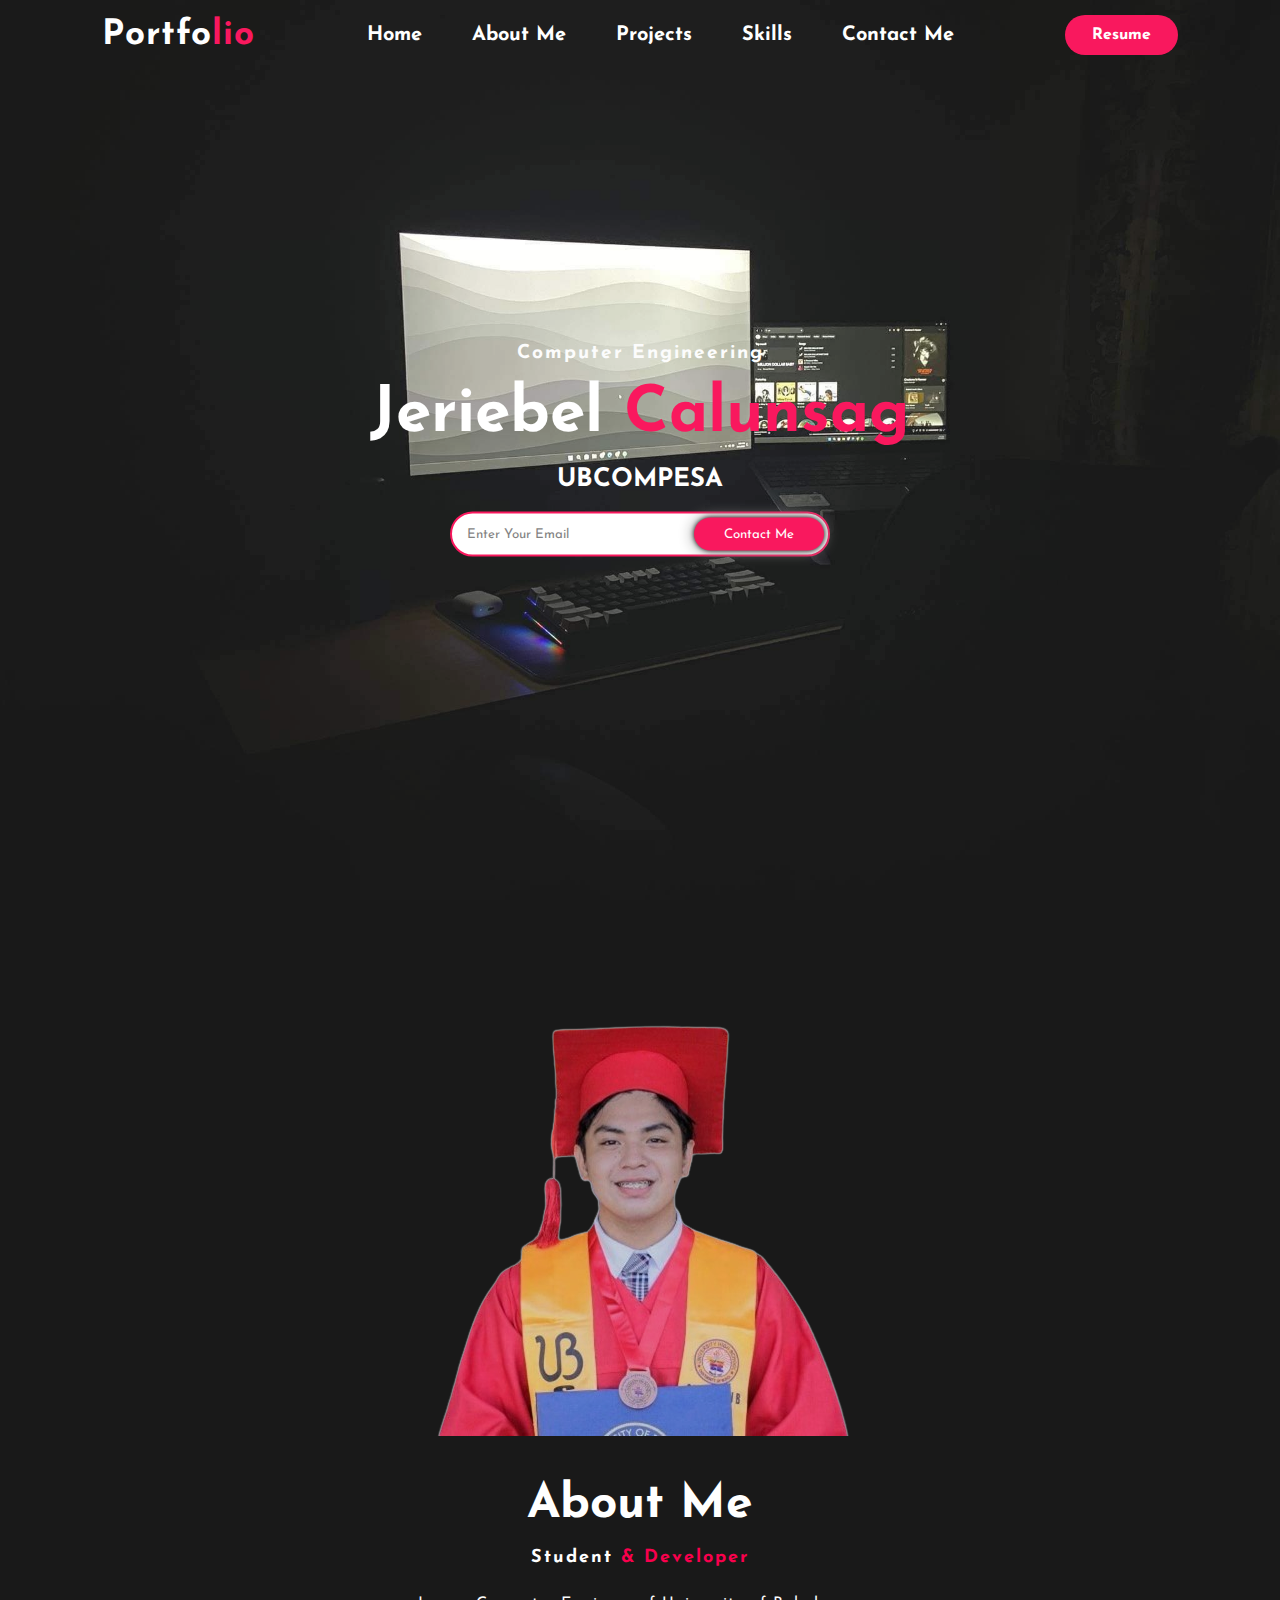
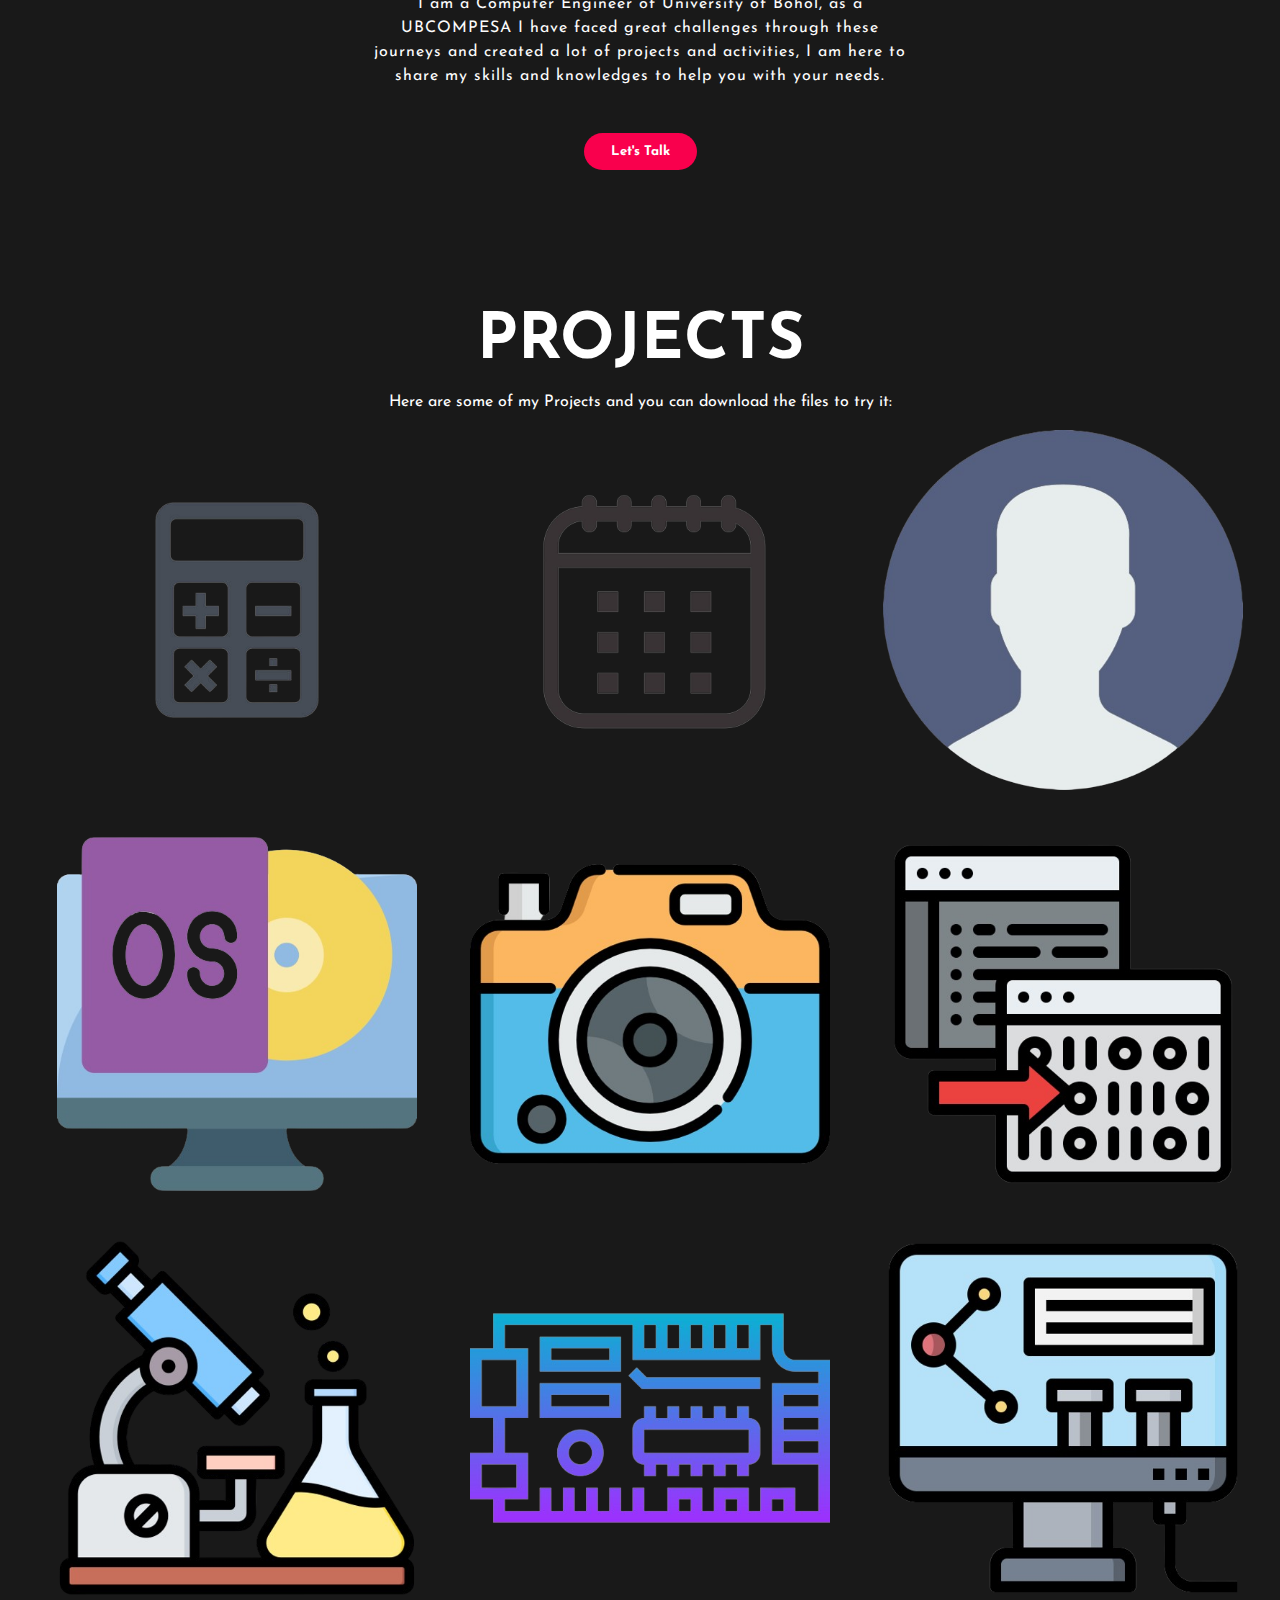
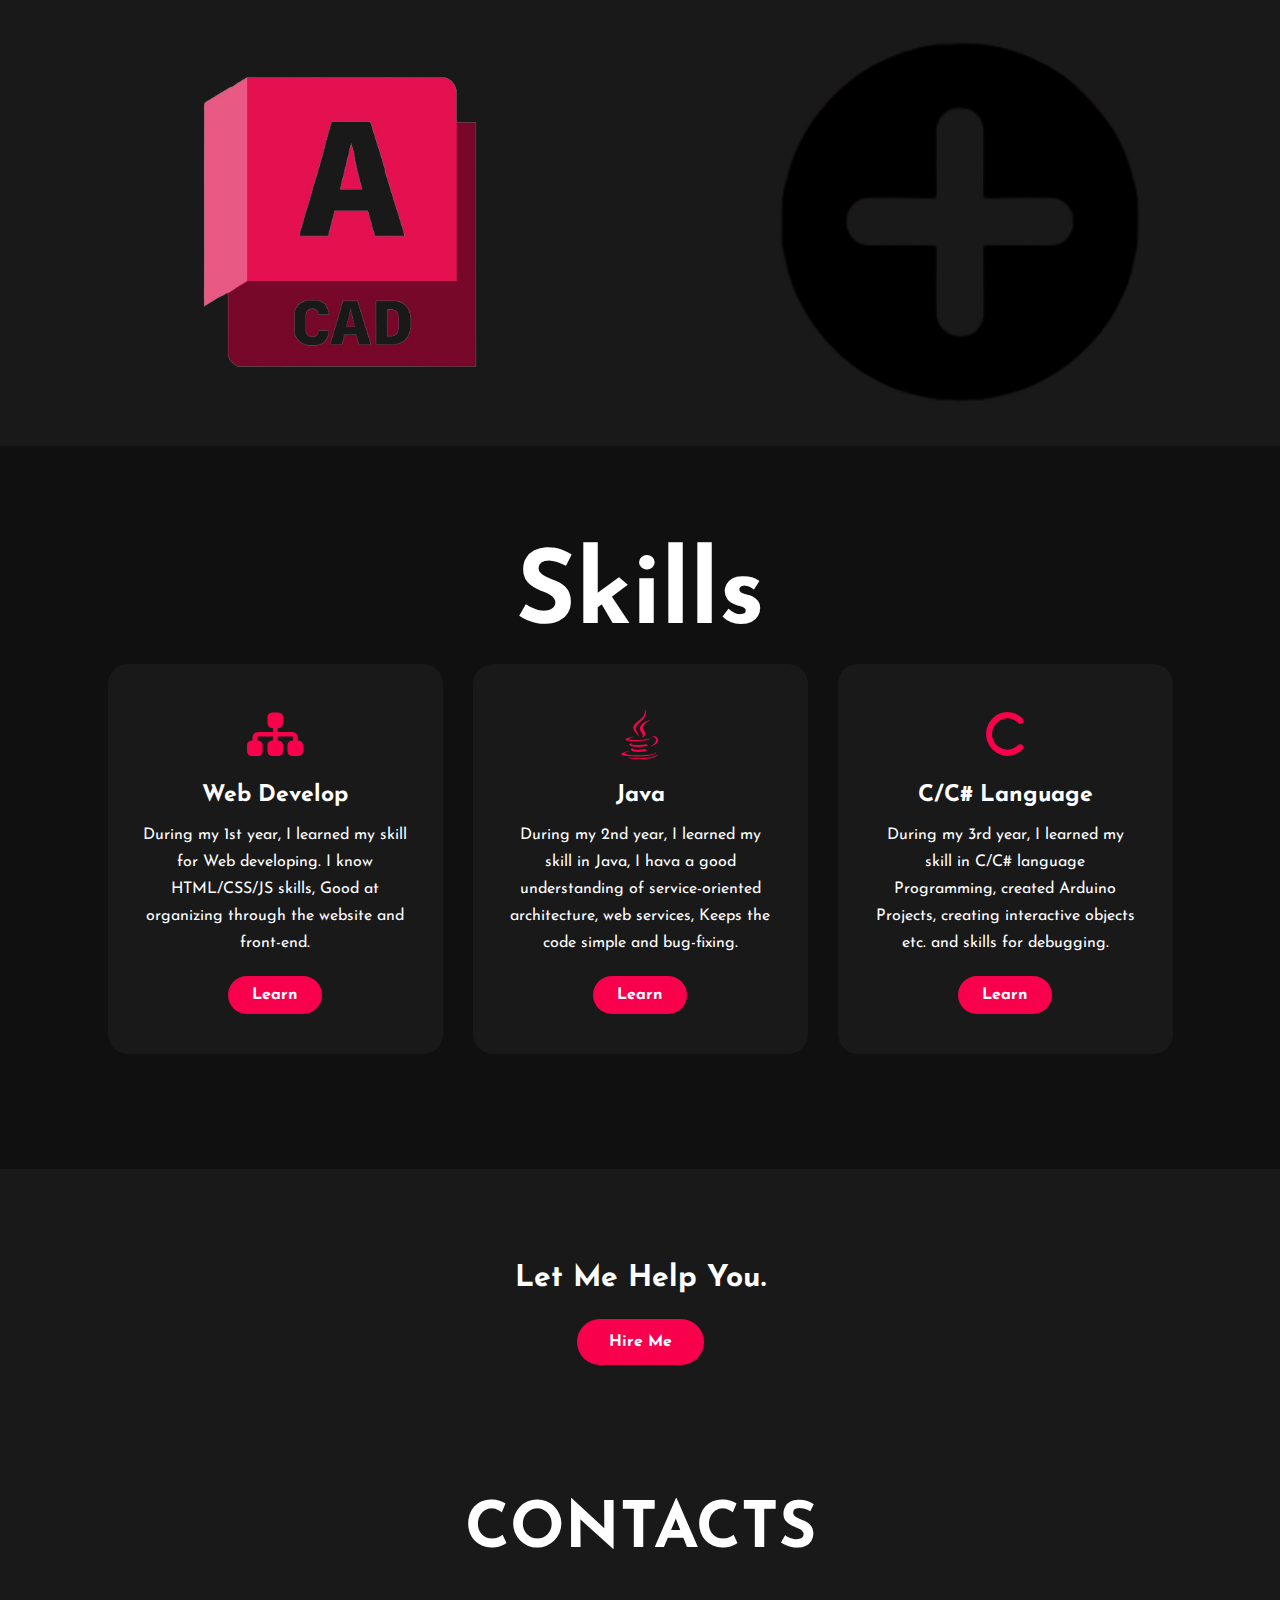
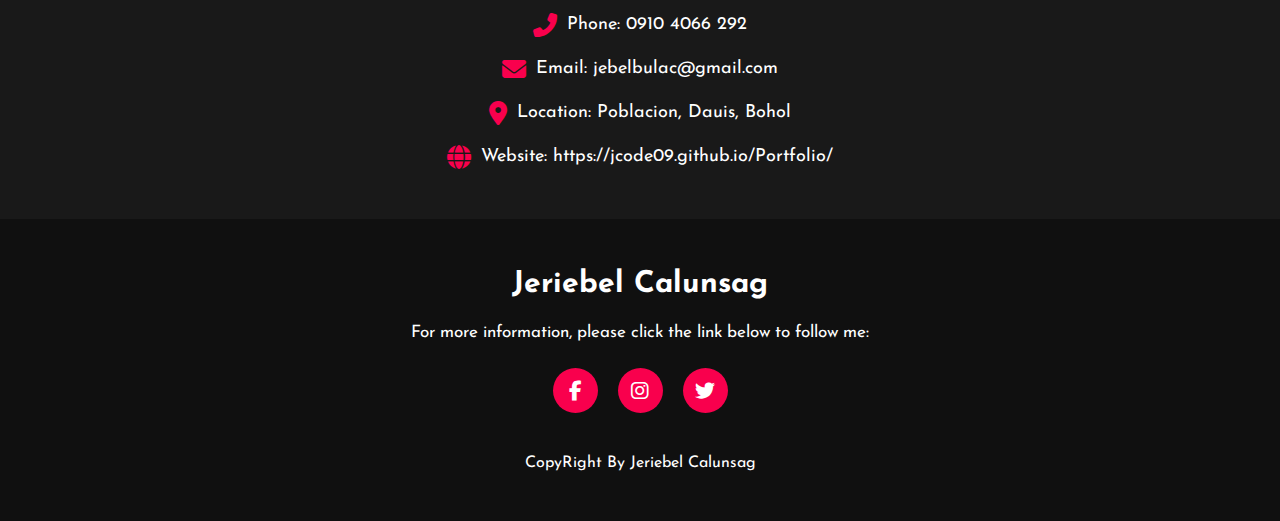
<file: index.html>
<!DOCTYPE html>
<html>
<head>
	<meta name="viewport" content="width=device-width, initial-scale=1.0">
	<title>Calunsag Portfolio</title>
	<link rel="stylesheet" type="text/css" href="css/style.css">

	<link rel="preconnect" href="https://fonts.gstatic.com">
  <link href="https://fonts.googleapis.com/css2?family=Josefin+Sans:ital,wght@0,100;0,200;0,300;0,400;0,500;0,600;0,700;1,100;1,200;1,300;1,400;1,500;1,600;1,700&display=swap" rel="stylesheet">

  <link rel="stylesheet" href="https://cdnjs.cloudflare.com/ajax/libs/font-awesome/6.2.1/css/all.min.css"> 

</head>
<body>


	<!----Home Section---->

	<div class="home"> 
		<nav>
			<h2 class="logo">Portfo<span>lio</span></h2>
			<ul>
				<li><a href="#home">Home</a></li>
				<li><a href="#about">About Me</a></li>
				<li><a href="#projects">Projects</a></li>
				<li><a href="#skill">Skills</a></li>
				<li><a href="#contacts">Contact Me</a></li>
			</ul>
			<a href="resumefol/resume.html" class="btn">Resume</a>
		</nav>
		

		<div class="content">
			<h4>Computer Engineering</h4>
			<h1>Jeriebel <span> Calunsag</span></h1>
			<h3>UBCOMPESA</h3>
			<div class="newslatter">
				<form>
					<input type="email" name="email" id="mail" placeholder="Enter Your Email">
					<input type="button" name="submit" value="Contact Me" onclick="location.href='#contacts';">
				</form>			
			</div>
		</div>
	</div>

	<!----About Section---->
	<section id="about">
		<div class="main">
			<img src="img/jbl.png">
			<div class="about-text">
				<p> </p>
				<h2>About Me</h2>
				<h5>Student <span>& Developer</span></h5>
				<p>I am a Computer Engineer of University of Bohol, as a UBCOMPESA I have faced great challenges through these journeys and created a lot of projects and activities, I am here to share my skills and knowledges to help you with your needs. </p>
				<button type="button" class="btn" onclick="location.href='#contacts';">Let's Talk</button>
			</div>
	</section>

<!----Project Section---->
<section id="projects">
    <h1 class="headings">PROJECTS</h1>
	<p>Here are some of my Projects and you can download the files to try it:</p>
    <div class="gallery">
        <div class="gallery-item">
            <a href="project/proj1/proj.html">
                <img src="img/regulacalcu1.png" alt="">
            </a>
            <div class="title">Regula Falsi Calculator</div>
        </div>
        <div class="gallery-item">
            <a href="project/proj2/proj2.html">
                <img src="img/calendar.png" alt="">
            </a>
            <div class="title">Event Scheduler</div>
        </div>
        <div class="gallery-item">
            <a href="project/proj3/proj3.html">
                <img src="img/user.png" alt="">
            </a>
            <div class="title">Portfolio</div>
        </div>
        <div class="gallery-item">
            <a href="project/proj4/proj4.html">
                <img src="img/operation.png" alt="">
            </a>
            <div class="title">OS - FCFS Project</div>
        </div>
        <div class="gallery-item">
            <a href="project/proj5/proj5.html">
                <img src="img/photobel.png" alt="">
            </a>
            <div class="title">Machine Vision - Photo Editor</div>
        </div>
        <div class="gallery-item">
            <a href="project/proj6/proj6.html">
                <img src="img/compiler.png" alt="">
            </a>
            <div class="title">Assembly Project</div>
        </div>
		<div class="gallery-item">
            <a href="project/proj7/proj7.html">
                <img src="img/laboratory.png" alt="">
            </a>
            <div class="title">Laboratory Inventory</div>
        </div>    
        <div class="gallery-item">
            <a href="project/proj8/proj8.html">
                <img src="img/arduino.png" alt="">
            </a>
            <div class="title">Arduino Projects</div>
        </div>
		<div class="gallery-item">
            <a href="project/proj9/proj9.html">
                <img src="img/lab.png" alt="">
            </a>
            <div class="title">Lab Projects</div>
        </div>
		<div class="gallery-item">
            <a href="project/proj10/proj10.html">
                <img src="img/autocad.png" alt="">
            </a>
            <div class="title">AutoCad</div>
        </div>
		<div class="gallery-item">
            <a href="https://drive.google.com/drive/folders/1UQdguuwWt0wI5UgtauZWjemODCGye1ha?usp=sharing">
                <img src="img/plus.png" alt="">
            </a>
            <div class="title">Add Project</div>
        </div> 
		<!--  <div class="gallery-item">
            <a href="https://drive.google.com/drive/folders/1UQdguuwWt0wI5UgtauZWjemODCGye1ha?usp=sharing">
                <img src="img/plus.png" alt="">
            </a>
            <div class="title">Add Project</div>
        </div>      ---->
    </div>
</section>


	<!-----Skill Section----------->
	<section id="skill">
			<h1 class="headings">Skills</h1>
		</div>

		<div class="box">
			<div class="card">
				<i class="fa-solid fa-sitemap"></i>
				<h5>Web Develop</h5>
				<div class="pra">
					<p>During my 1st year, I learned my skill for Web developing. I know HTML/CSS/JS skills, Good at organizing through the website and front-end.</p>

					<p style="text-align: center;">
						<a class="button" href="https://www.w3schools.com/whatis/">Learn</a>
					</p>
				</div>
			</div>

			<div class="card">
				<i class="fab fa-java"></i>
				<h5>Java</h5>
				<div class="pra">
					<p>During my 2nd year, I learned my skill in Java, I hava a good understanding of service-oriented architecture, web services, Keeps the code simple and bug-fixing.</p>

					<p style="text-align: center;">
						<a class="button" href="https://www.w3schools.com/java/">Learn</a>
					</p>
				</div>
			</div>

			<div class="card">
				<i class="fa-solid fa-c"></i>
				<h5>C/C# Language</h5>
				<div class="pra">
					<p>During my 3rd year, I learned my skill in C/C# language Programming, created Arduino Projects, creating interactive objects etc. and skills for debugging.</p>

					<p style="text-align: center;">
						<a class="button" href="https://www.tutorialspoint.com/arduino/index.htm">Learn</a>
					</p>
				</div>
			</div>
		</div>
</section>

<!------Contact Section------>
<div class="contact-me">
    <p>Let Me Help You.</p>
    <a class="button-two" href="resumefol/resume.html">Hire Me</a>
</div>
<section id="contacts">
    <h1 class="headings">CONTACTS</h1>
    <div class="contact-info">
        <div class="contact-item">
            <i class="fas fa-phone-alt"></i>
            <p>Phone: 0910 4066 292</p>
        </div>
        <div class="contact-item">
            <i class="fas fa-envelope"></i>
            <p>Email: jebelbulac@gmail.com</p>
        </div>
        <div class="contact-item">
            <i class="fas fa-map-marker-alt"></i>
            <p>Location: Poblacion, Dauis, Bohol</p>
        </div>
        <div class="contact-item">
            <i class="fas fa-globe"></i>
            <p>Website: https://jcode09.github.io/Portfolio/</p>
        </div>
    </div>
</section>

	<!------Footer Section--------->
	<footer>
		<p>Jeriebel Calunsag</p>
		<p>For more information, please click the link below to follow me:</p>
		<div class="social">
			<a href="https://www.facebook.com/j.jbaxx/"><i class="fab fa-facebook-f"></i></a>
			<a href="https://www.instagram.com/jebeeelllll/"><i class="fab fa-instagram"></i></a>
			<a href="https://twitter.com/"><i class="fab fa-twitter"></i></a>
		</div>
		<p class="end">CopyRight By Jeriebel Calunsag</p>
	</footer>
</body>
</html>
</file>
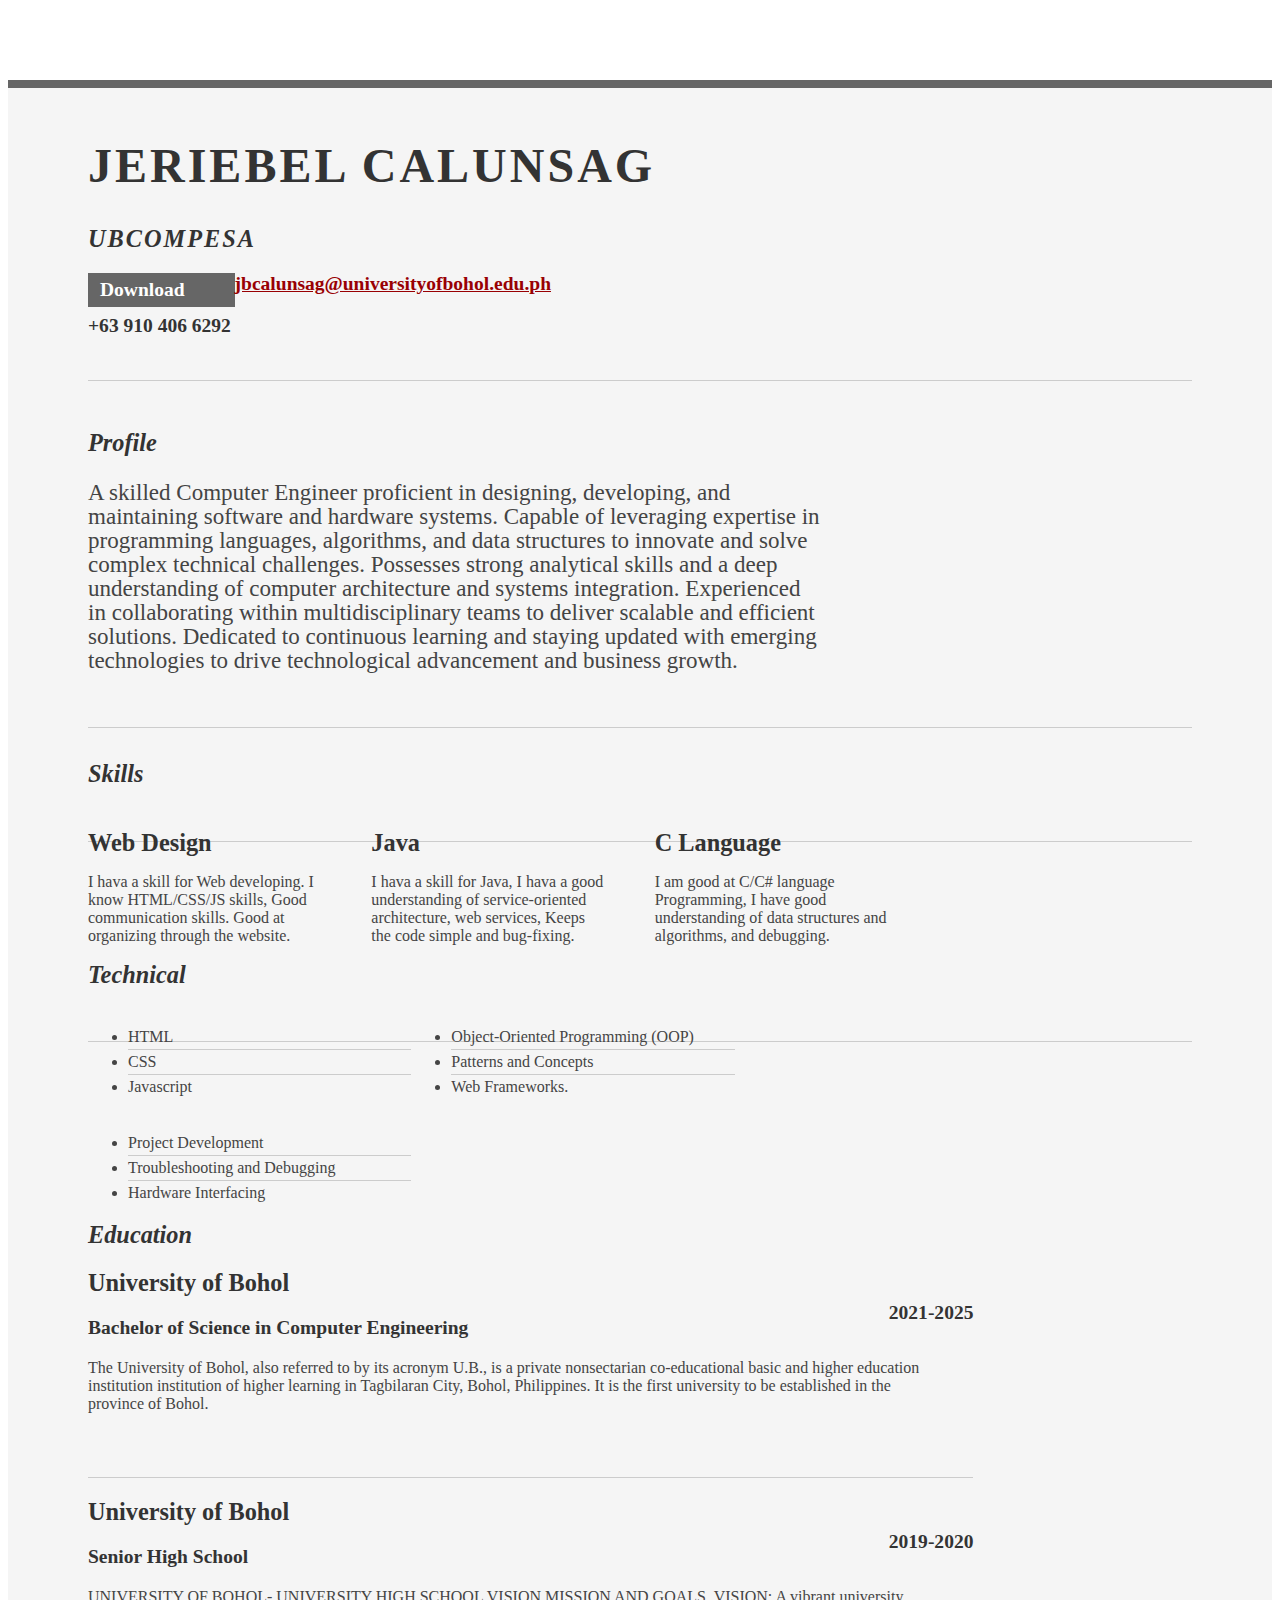
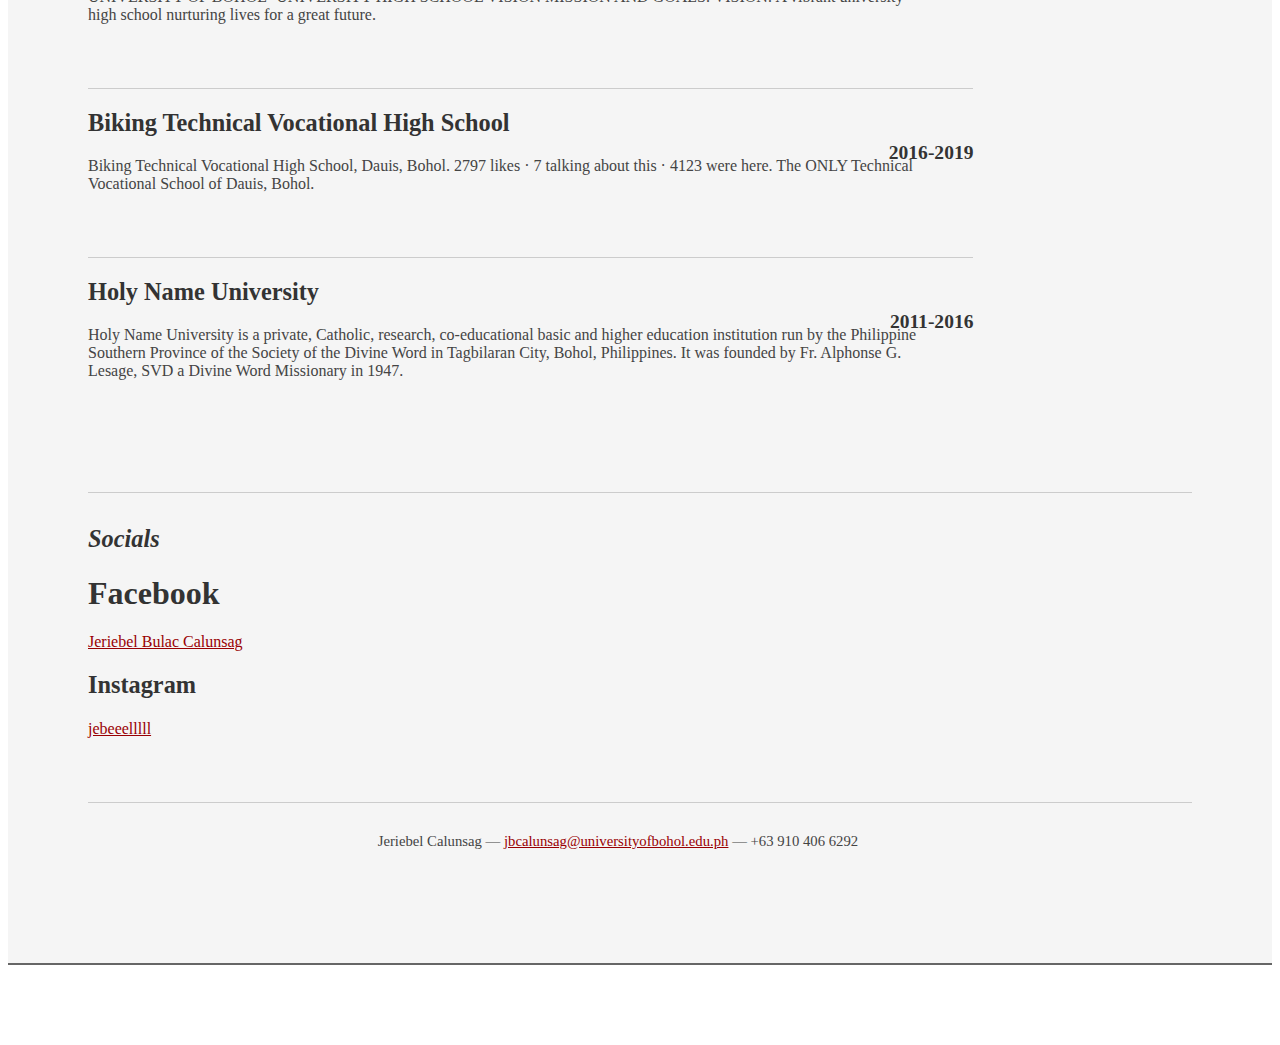
<file: resumefol/resume.html>
<!DOCTYPE html PUBLIC "-//W3C//DTD XHTML 1.0 Strict//EN" "http://www.w3.org/TR/xhtml1/DTD/xhtml1-strict.dtd">
<html>
<head>

	<title>Jeriebel Calunsag| UBCOMPESA | jbcalunsag@universityofbohol.edu.ph </title>
	<meta http-equiv="content-type" content="text/html; charset=utf-8" />

	<meta name="keywords" content="" />
	<meta name="description" content="" />

	<link rel="stylesheet" type="text/css" href="http://yui.yahooapis.com/2.7.0/build/reset-fonts-grids/reset-fonts-grids.css" media="all" /> 
	<link rel="stylesheet" type="text/css" href="resume.css" media="all" />
  
    <!-- Link to your PDF file -->
    <link rel="alternate" type="application/pdf" href="nopdf.pdf">

</head>
<body>

<div id="doc2" class="yui-t7">
	<div id="inner">
	
		<div id="hd">
			<div class="yui-gc">
				<div class="yui-u first">
					<h1>Jeriebel Calunsag</h1>
					<h2>UBCOMPESA</h2>
				</div>

				<div class="yui-u">
					<div class="contact-info">
						<h3><a id="pdf" href="Resume.png" target="_blank">Download</a></h3>
						<h3><a href="jbcalunsag@universityofbohol.edu.ph">jbcalunsag@universityofbohol.edu.ph</a></h3>
						<h3>+63 910 406 6292</h3>
					</div>
				</div>
			</div>
		</div>

		<div id="bd">
			<div id="yui-main">
				<div class="yui-b">

					<div class="yui-gf">
						<div class="yui-u first">
							<h2>Profile</h2>
						</div>
						<div class="yui-u">
							<p class="enlarge">
								A skilled Computer Engineer proficient in designing, developing, and maintaining software and hardware systems. Capable of leveraging expertise in programming languages, algorithms, and data structures to innovate and solve complex technical challenges. Possesses strong analytical skills and a deep understanding of computer architecture and systems integration. Experienced in collaborating within multidisciplinary teams to deliver scalable and efficient solutions. Dedicated to continuous learning and staying updated with emerging technologies to drive technological advancement and business growth. 
							</p>
						</div>
					</div>

					<div class="yui-gf">
						<div class="yui-u first">
							<h2>Skills</h2>
						</div>
						<div class="yui-u">

								<div class="talent">
									<h2>Web Design</h2>
									<p>I hava a skill for Web developing. I know HTML/CSS/JS skills, Good communication skills. Good at organizing through the website.	</p>
								</div>

								<div class="talent">
									<h2>Java</h2>
									<p>I hava a skill for Java, I hava a good understanding of service-oriented architecture, web services, Keeps the code simple and bug-fixing.	 </p>
								</div>

								<div class="talent">
									<h2>C Language</h2>
									<p>I am good at C/C# language Programming, I have good understanding of data structures and algorithms, and debugging.</p>
								</div>
						</div>
					</div>

					<div class="yui-gf">
						<div class="yui-u first">
							<h2>Technical</h2>
						</div>
						<div class="yui-u">
							<ul class="talent">
								<li>HTML</li>
								<li>CSS</li>
								<li class="last">Javascript</li>
							</ul>

							<ul class="talent">
								<li>Object-Oriented Programming (OOP)</li>
								<li> Patterns and Concepts</li>
								<li class="last">Web Frameworks.</li>
							</ul>

							<ul class="talent">
								<li>Project Development</li>
								<li>Troubleshooting and Debugging</li>
								<li class="last">Hardware Interfacing</li>
							</ul>
						</div>
					</div>

					<div class="yui-gf">
	
						<div class="yui-u first">
							<h2>Education</h2>
						</div>

						<div class="yui-u">

							<div class="job">
								<h2>University of Bohol</h2>
								<h3>Bachelor of Science in Computer Engineering</h3>
								<h4>2021-2025</h4>
								<p>The University of Bohol, also referred to by its acronym U.B., is a private nonsectarian co-educational basic and higher education institution institution of higher learning in Tagbilaran City, Bohol, Philippines. It is the first university to be established in the province of Bohol. </p>
							</div>

							<div class="job">
								<h2>University of Bohol</h2>
								<h3>Senior High School</h3>
								<h4>2019-2020</h4>
								<p>UNIVERSITY OF BOHOL- UNIVERSITY HIGH SCHOOL VISION MISSION AND GOALS. VISION: A vibrant university high school nurturing lives for a great future. </p>
							</div>

							<div class="job">
								<h2>Biking Technical Vocational High School</h2>
								<h3></h3>
								<h4>2016-2019</h4>
								<p>Biking Technical Vocational High School, Dauis, Bohol. 2797 likes · 7 talking about this · 4123 were here. The ONLY Technical Vocational School of Dauis, Bohol. </p>
							</div>


							<div class="job last">
								<h2>Holy Name University</h2>
								<h3></h3>
								<h4>2011-2016</h4>
								<p>Holy Name University is a private, Catholic, research, co-educational basic and higher education institution run by the Philippine Southern Province of the Society of the Divine Word in Tagbilaran City, Bohol, Philippines. It was founded by Fr. Alphonse G. Lesage, SVD a Divine Word Missionary in 1947.</p>
							</div>

						</div>
					</div>


					<div class="yui-gf last">
						<div class="yui-u first">
							<h2>Socials</h2>
						</div>
						<div class="yui-u">
							<h1>Facebook</h1>
							<a href="https://www.facebook.com/j.jbaxx/">Jeriebel Bulac Calunsag</a>
							<h2>Instagram</h2>
							<a href="vhttps://www.instagram.com/jebeeelllll/">jebeeelllll</a>
						</div>
					</div>


				</div>
			</div>
		</div>

		<div id="ft">
			<p>Jeriebel Calunsag &mdash; <a href="jbcalunsag@universityofbohol.edu.ph">jbcalunsag@universityofbohol.edu.ph</a> &mdash; +63 910 406 6292</p>
		</div>

	</div>


</div>

<script>
	document.getElementById('download-link').addEventListener('click', function(event) {
		// Prevent default action (navigation) when clicking on the link
		event.preventDefault();
		
		// Simulate click to trigger download
		var link = document.createElement('a');
		link.href = this.getAttribute('href');
		link.download = this.getAttribute('download');
		document.body.appendChild(link);
		link.click();
		document.body.removeChild(link);
	});
</script>

</body>
</html>
</file>
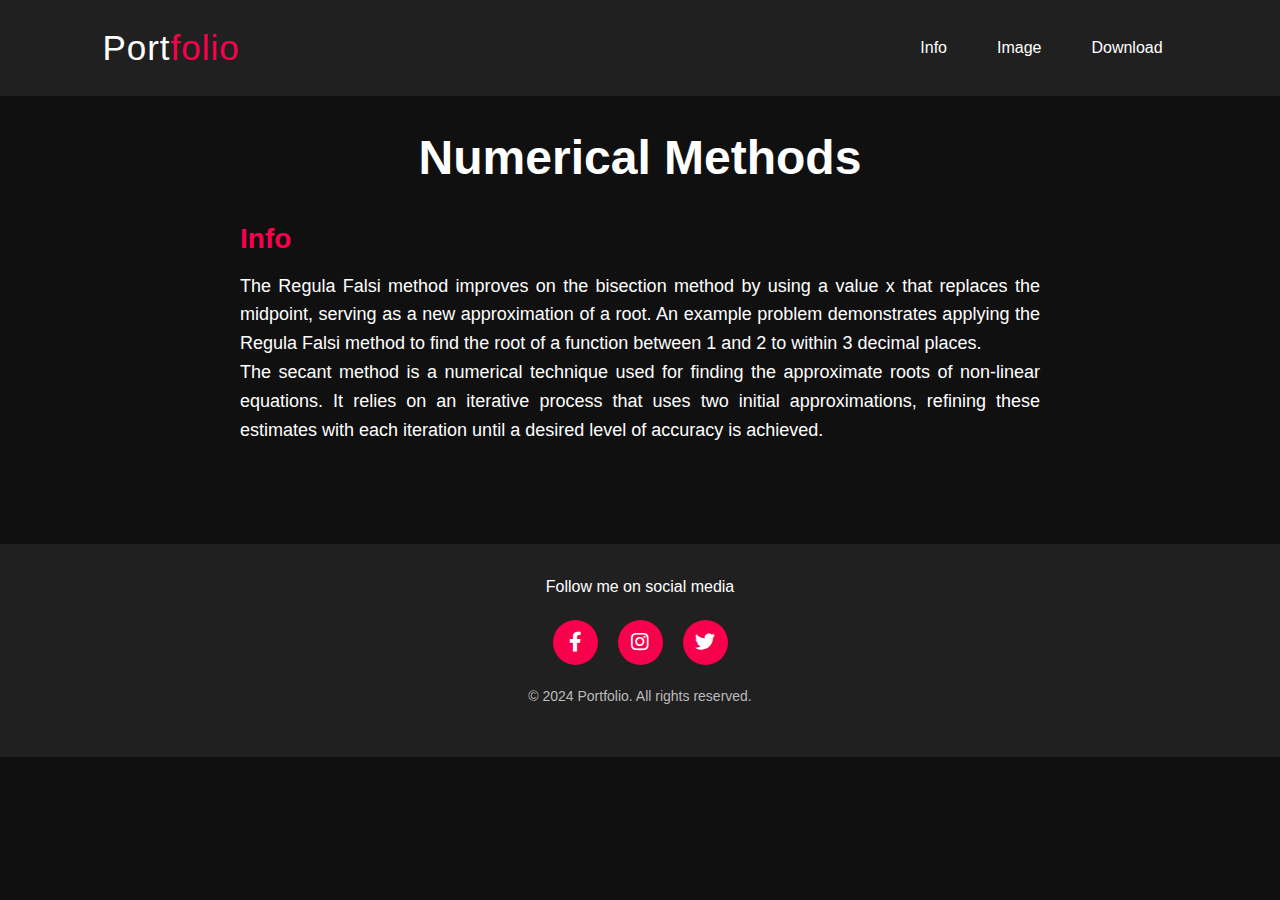
<file: project/proj1/proj.html>
<!DOCTYPE html>
<html lang="en">
<head>
    <meta charset="UTF-8">
    <meta name="viewport" content="width=device-width, initial-scale=1.0">
    <title>Project Details</title>
    <link rel="stylesheet" href="proj.css">
    <link rel="stylesheet" href="https://cdnjs.cloudflare.com/ajax/libs/font-awesome/5.15.3/css/all.min.css">
</head>
<body>
    <nav>
        <div class="logo"><a href="index.html">Port<span>folio</span></a></div>
        <ul class="nav-links">
            <li><a href="#" id="info-link">Info</a></li>
            <li><a href="#" id="image-link">Image</a></li>
            <li><a href="#" id="download-link">Download</a></li>
        </ul>
    </nav>

    <section class="project-details">
        <h1>Numerical Methods</h1>

        <div class="info" id="info-section">
            <h2>Info</h2>
            <p>The Regula Falsi method improves on the bisection method by using a value x that replaces the midpoint, serving as a new approximation of a root. An example problem demonstrates applying the Regula Falsi method to find the root of a function between 1 and 2 to within 3 decimal places.</p>
            <p>The secant method is a numerical technique used for finding the approximate roots of non-linear equations. It relies on an iterative process that uses two initial approximations, refining these estimates with each iteration until a desired level of accuracy is achieved.</p>
        </div>

        <div class="image" id="image-section">
            <h2>Image</h2>
            <img src="main.png" alt="Main">
            <img src="secant.png" alt="Secant">
            <img src="regula.png" alt="Regula Falsi">
        </div>

        <div class="download" id="download-section">
            <h2>Download</h2>
            <a href="https://drive.google.com/file/d/1nJWBiLR6i2VMYTfnzBOvZ1ErVZOfPPiQ/view?usp=sharing" class="btn">Go to Files</a>
        </div>
    </section>

    <footer>
        <p>Follow me on social media</p>
        <div class="social">
            <a href="https://www.facebook.com/j.jbaxx/"><i class="fab fa-facebook-f"></i></a>
			<a href="https://www.instagram.com/jebeeelllll/"><i class="fab fa-instagram"></i></a>
			<a href="https://twitter.com/"><i class="fab fa-twitter"></i></a>
        </div>
        <p>&copy; 2024 Portfolio. All rights reserved.</p>
    </footer>

    <script src="proj.js"></script>
</body>
</html>
</file>
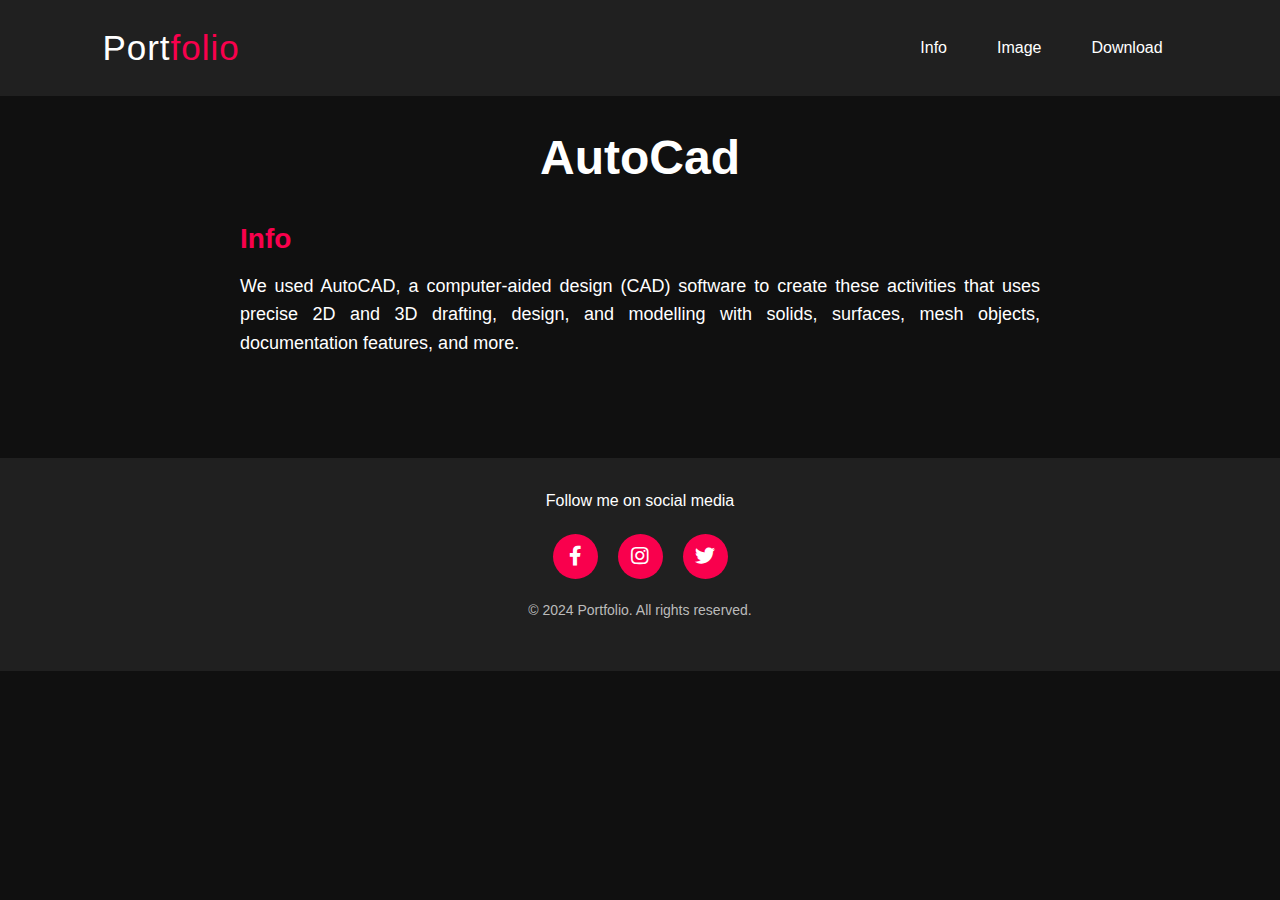
<file: project/proj10/proj10.html>
<!DOCTYPE html>
<html lang="en">
<head>
    <meta charset="UTF-8">
    <meta name="viewport" content="width=device-width, initial-scale=1.0">
    <title>Project Details</title>
    <link rel="stylesheet" href="proj10.css">
    <link rel="stylesheet" href="https://cdnjs.cloudflare.com/ajax/libs/font-awesome/5.15.3/css/all.min.css">
</head>
<body>
    <nav>
        <div class="logo"><a href="index.html">Port<span>folio</span></a></div>
        <ul class="nav-links">
            <li><a href="#" id="info-link">Info</a></li>
            <li><a href="#" id="image-link">Image</a></li>
            <li><a href="#" id="download-link">Download</a></li>
        </ul>
    </nav>

    <section class="project-details">
        <h1>AutoCad</h1>

        <div class="info" id="info-section">
            <h2>Info</h2>
            <p>We used AutoCAD, a computer-aided design (CAD) software to create these activities that uses precise 2D and 3D drafting, design, and modelling with solids, surfaces, mesh objects, documentation features, and more.</p>
        </div>

        <div class="image" id="image-section">
            <h2>Image</h2>
            <img src="Activity 1 Screenshot.png" alt="Autocad">
            <img src="Activity 2 Screenshot.png" alt="Autocad">
            <img src="Activity 3 Screenshot.png" alt="Autocad">
            <img src="Activity 4 Screenshot.png" alt="Autocad">
            <img src="Midterm_Calunsag_Android Screenshot(1).png" alt="Autocad">
        </div>

        <div class="download" id="download-section">
            <h2>Download</h2>
            <a href="https://drive.google.com/drive/folders/1UQdguuwWt0wI5UgtauZWjemODCGye1ha?usp=sharing" class="btn">No Files</a>
        </div>
    </section>

    <footer>
        <p>Follow me on social media</p>
        <div class="social">
            <a href="https://www.facebook.com/j.jbaxx/"><i class="fab fa-facebook-f"></i></a>
			<a href="https://www.instagram.com/jebeeelllll/"><i class="fab fa-instagram"></i></a>
			<a href="https://twitter.com/"><i class="fab fa-twitter"></i></a>
        </div>
        <p>&copy; 2024 Portfolio. All rights reserved.</p>
    </footer>

    <script src="proj10.js"></script>
</body>
</html>
</file>
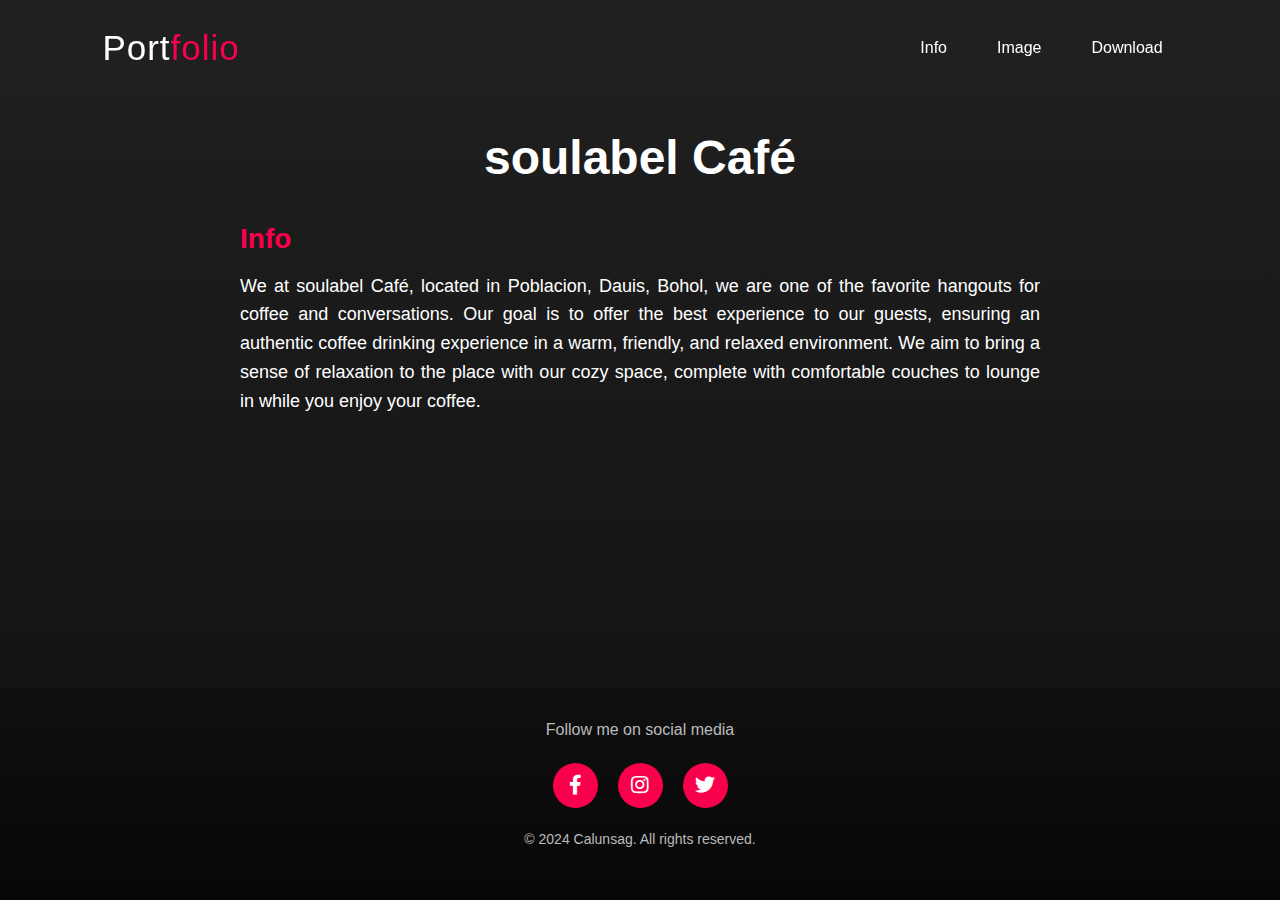
<file: project/proj11/proj11.html>
<!DOCTYPE html>
<html lang="en">
<head>
    <meta charset="UTF-8">
    <meta name="viewport" content="width=device-width, initial-scale=1.0">
    <title>Project Details</title>
    <link rel="stylesheet" href="proj11.css">
    <link rel="stylesheet" href="https://cdnjs.cloudflare.com/ajax/libs/font-awesome/5.15.3/css/all.min.css">
</head>
<body>
    <nav>
        <div class="logo"><a href="../../index.html">Port<span>folio</span></a></div>
        <ul class="nav-links">
            <li><a href="#" id="info-link">Info</a></li>
            <li><a href="#" id="image-link">Image</a></li>
            <li><a href="#" id="download-link">Download</a></li>
        </ul>
    </nav>

    <section class="project-details">
        <h1>soulabel Café</h1>

        <div class="info" id="info-section">
            <h2>Info</h2>
            <p>We at soulabel Café, located in Poblacion, Dauis, Bohol, we are one of the favorite hangouts for coffee and conversations. Our goal is to offer the best experience to our guests, ensuring an authentic coffee drinking experience in a warm, friendly, and relaxed environment. We aim to bring a sense of relaxation to the place with our cozy space, complete with comfortable couches to lounge in while you enjoy your coffee.</p>
        </div>

        <div class="image" id="image-section">
            <h2>Image</h2>
            <img src="soulabel 1.png" alt="soulabel">
            <img src="soulabel 2.png" alt="soulabel">
            <img src="soulabel 3.png" alt="soulabel">
            <img src="soulabel 4.png" alt="soulabel">
        </div>

        <div class="download" id="download-section">
            <h2>Download</h2>
            <a href="https://github.com/Jcode09/soulabel-Cafe.git" class="btn">Go to Github</a>
            <a href="https://jcode09.github.io/soulabel-Cafe/" class="btn">Visit Site</a>
        </div>
    </section>

    <footer>
        <p>Follow me on social media</p>
        <div class="social">
            <a href="https://www.facebook.com/j.jbaxx/"><i class="fab fa-facebook-f"></i></a>
			<a href="https://www.instagram.com/jebeeelllll/"><i class="fab fa-instagram"></i></a>
			<a href="https://twitter.com/"><i class="fab fa-twitter"></i></a>
        </div>
        <p>&copy; 2024 Calunsag. All rights reserved.</p>
    </footer>

    <script src="proj11.js"></script>
</body>
</html>
</file>
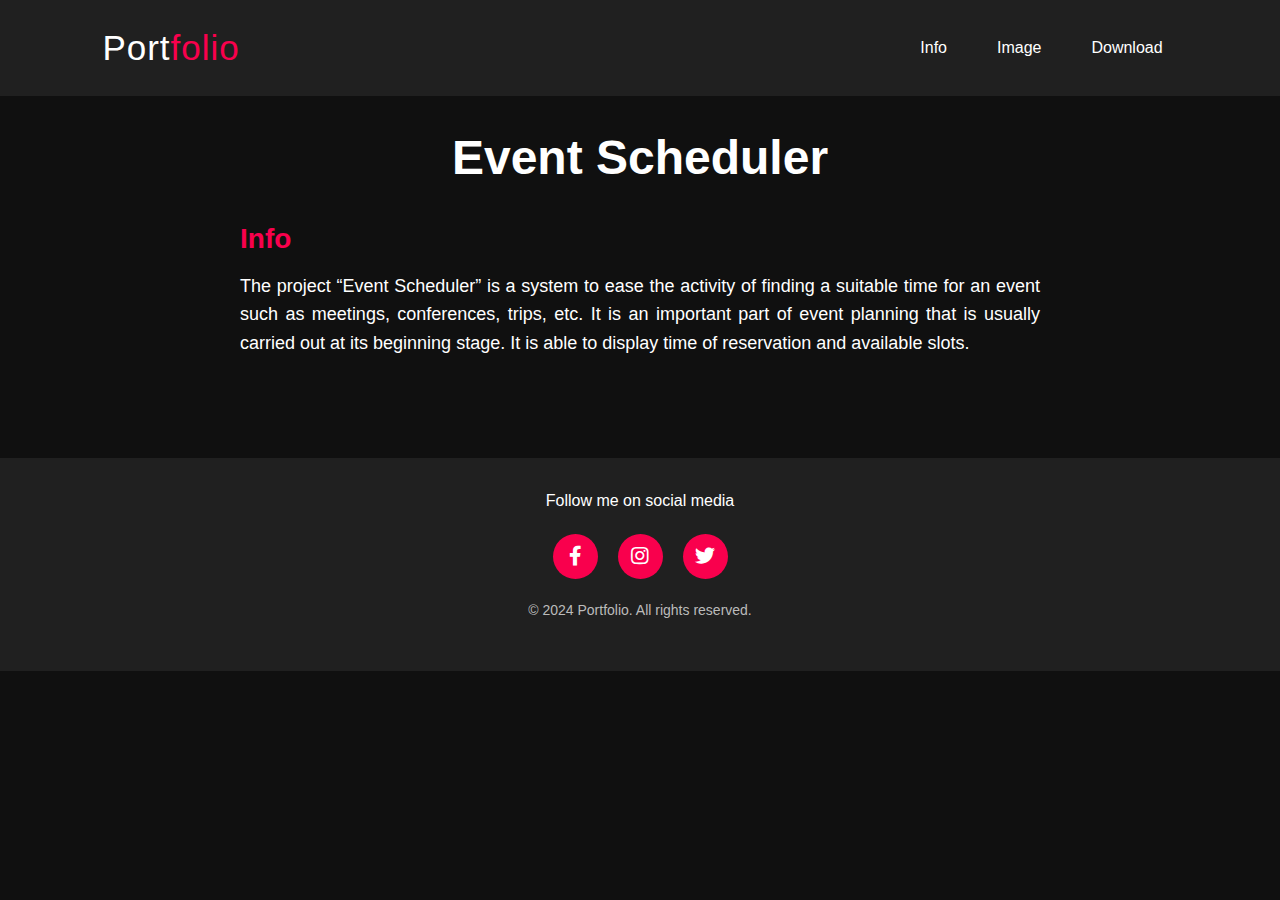
<file: project/proj2/proj2.html>
<!DOCTYPE html>
<html lang="en">
<head>
    <meta charset="UTF-8">
    <meta name="viewport" content="width=device-width, initial-scale=1.0">
    <title>Project Details</title>
    <link rel="stylesheet" href="proj2.css">
    <link rel="stylesheet" href="https://cdnjs.cloudflare.com/ajax/libs/font-awesome/5.15.3/css/all.min.css">
</head>
<body>
    <nav>
        <div class="logo"><a href="index.html">Port<span>folio</span></a></div>
        <ul class="nav-links">
            <li><a href="#" id="info-link">Info</a></li>
            <li><a href="#" id="image-link">Image</a></li>
            <li><a href="#" id="download-link">Download</a></li>
        </ul>
    </nav>

    <section class="project-details">
        <h1>Event Scheduler</h1>

        <div class="info" id="info-section">
            <h2>Info</h2>
            <p>The project “Event Scheduler” is a system to ease the activity of finding a suitable time for an event such as meetings, conferences, trips, etc. It is an important part of event planning that is usually carried out at its beginning stage. It is able to display time of reservation and available slots.</p>
        </div>

        <div class="image" id="image-section">
            <h2>Image</h2>
            <img src="ev1.png" alt="Event Scheduler">
            <img src="ev2.png" alt="Event Scheduler">
            <img src="ev3.png" alt="Event Scheduler">
            <img src="ev4.png" alt="Event Scheduler">
        </div>

        <div class="download" id="download-section">
            <h2>Download</h2>
            <a href="https://drive.google.com/file/d/1B8nucV11FDN630iT0tbWRQr7_AXiMwds/view?usp=sharing" class="btn">Go to Files</a>
        </div>
    </section>

    <footer>
        <p>Follow me on social media</p>
        <div class="social">
            <a href="https://www.facebook.com/j.jbaxx/"><i class="fab fa-facebook-f"></i></a>
			<a href="https://www.instagram.com/jebeeelllll/"><i class="fab fa-instagram"></i></a>
			<a href="https://twitter.com/"><i class="fab fa-twitter"></i></a>
        </div>
        <p>&copy; 2024 Portfolio. All rights reserved.</p>
    </footer>

    <script src="proj2.js"></script>
</body>
</html>
</file>
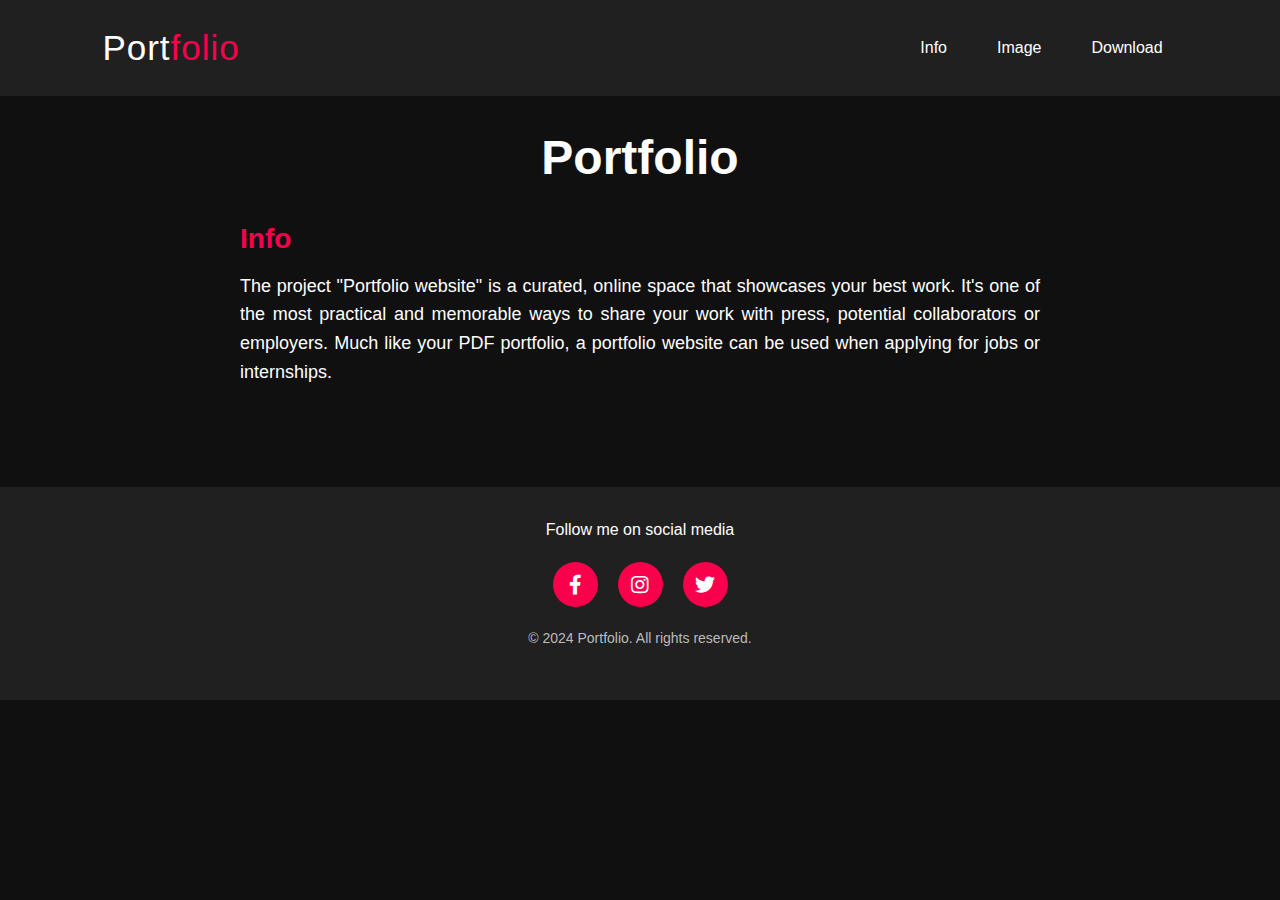
<file: project/proj3/proj3.html>
<!DOCTYPE html>
<html lang="en">
<head>
    <meta charset="UTF-8">
    <meta name="viewport" content="width=device-width, initial-scale=1.0">
    <title>Project Details</title>
    <link rel="stylesheet" href="proj3.css">
    <link rel="stylesheet" href="https://cdnjs.cloudflare.com/ajax/libs/font-awesome/5.15.3/css/all.min.css">
</head>
<body>
    <nav>
        <div class="logo"><a href="index.html">Port<span>folio</span></a></div>
        <ul class="nav-links">
            <li><a href="#" id="info-link">Info</a></li>
            <li><a href="#" id="image-link">Image</a></li>
            <li><a href="#" id="download-link">Download</a></li>
        </ul>
    </nav>

    <section class="project-details">
        <h1>Portfolio</h1>

        <div class="info" id="info-section">
            <h2>Info</h2>
            <p>The project "Portfolio website" is a curated, online space that showcases your best work. It's one of the most practical and memorable ways to share your work with press, potential collaborators or employers. Much like your PDF portfolio, a portfolio website can be used when applying for jobs or internships.</p>
        </div>

        <div class="image" id="image-section">
            <h2>Image</h2>
            <img src="portfolio.png" alt="Portfolio">
            <img src="portfolio2.png" alt="Portfolio">
        </div>

        <div class="download" id="download-section">
            <h2>Download</h2>
            <a href="https://github.com/Jcode09/Portfolio.git" class="btn">Go to Github</a>
        </div>
    </section>

    <footer>
        <p>Follow me on social media</p>
        <div class="social">
            <a href="https://www.facebook.com/j.jbaxx/"><i class="fab fa-facebook-f"></i></a>
			<a href="https://www.instagram.com/jebeeelllll/"><i class="fab fa-instagram"></i></a>
			<a href="https://twitter.com/"><i class="fab fa-twitter"></i></a>
        </div>
        <p>&copy; 2024 Portfolio. All rights reserved.</p>
    </footer>

    <script src="proj3.js"></script>
</body>
</html>
</file>
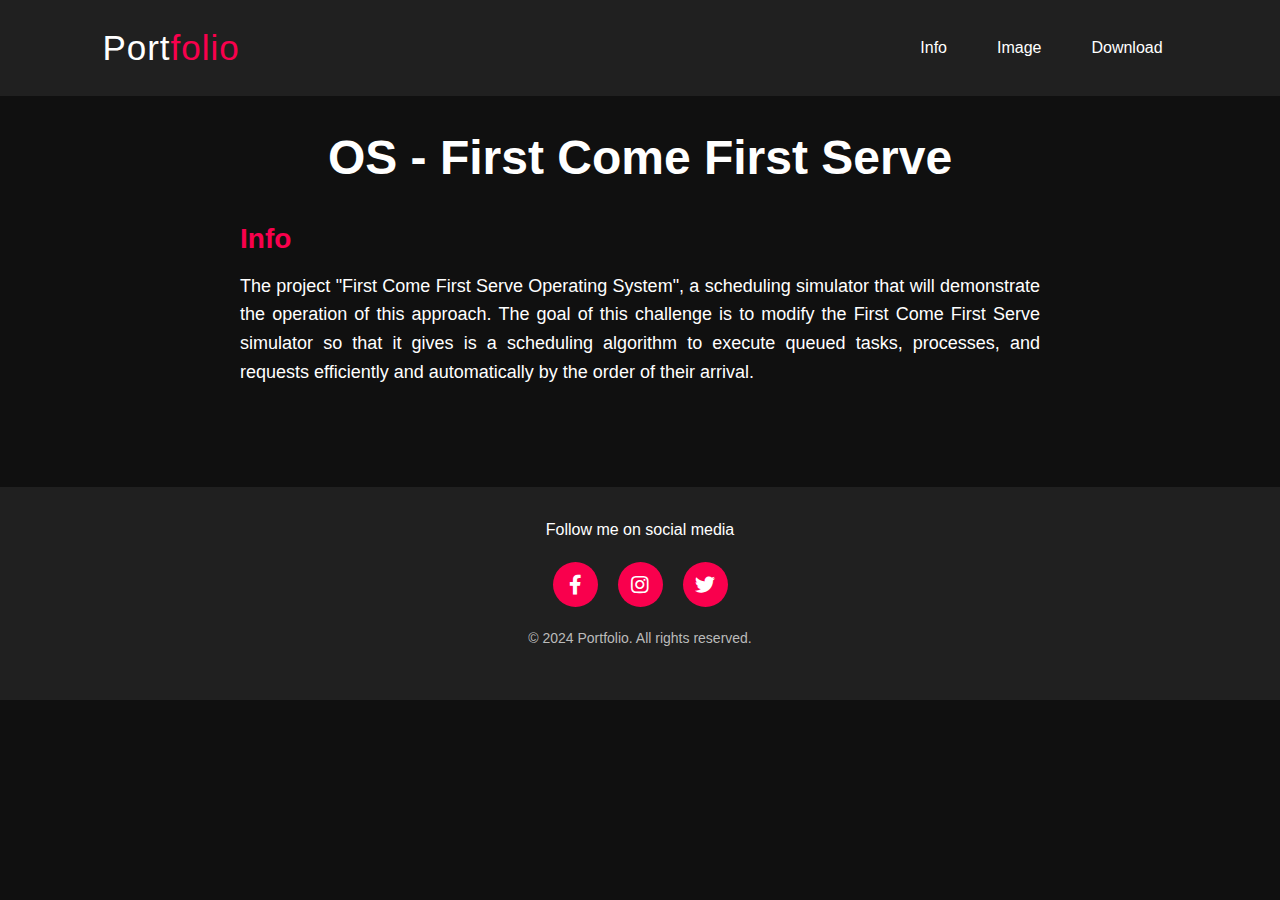
<file: project/proj4/proj4.html>
<!DOCTYPE html>
<html lang="en">
<head>
    <meta charset="UTF-8">
    <meta name="viewport" content="width=device-width, initial-scale=1.0">
    <title>Project Details</title>
    <link rel="stylesheet" href="proj4.css">
    <link rel="stylesheet" href="https://cdnjs.cloudflare.com/ajax/libs/font-awesome/5.15.3/css/all.min.css">
</head>
<body>
    <nav>
        <div class="logo"><a href="index.html">Port<span>folio</span></a></div>
        <ul class="nav-links">
            <li><a href="#" id="info-link">Info</a></li>
            <li><a href="#" id="image-link">Image</a></li>
            <li><a href="#" id="download-link">Download</a></li>
        </ul>
    </nav>

    <section class="project-details">
        <h1>OS - First Come First Serve</h1>

        <div class="info" id="info-section">
            <h2>Info</h2>
            <p>The project "First Come First Serve Operating System", a scheduling simulator that will demonstrate the operation of this approach. The goal of this challenge is to modify the First Come First Serve simulator so that it gives is a scheduling algorithm to execute queued tasks, processes, and requests efficiently and automatically by the order of their arrival.</p>
        </div>

        <div class="image" id="image-section">
            <h2>Image</h2>
            <img src="fcfs1.png" alt="FCFS">
            <img src="fcfs.png" alt="FCFS">
        </div>

        <div class="download" id="download-section">
            <h2>Download</h2>
            <a href="https://drive.google.com/drive/folders/1KGFet-1Yxnsiaq_vuY-RXg7OnG6Qug5W?usp=sharing" class="btn">Go to Files</a>
        </div>
    </section>

    <footer>
        <p>Follow me on social media</p>
        <div class="social">
            <a href="https://www.facebook.com/j.jbaxx/"><i class="fab fa-facebook-f"></i></a>
			<a href="https://www.instagram.com/jebeeelllll/"><i class="fab fa-instagram"></i></a>
			<a href="https://twitter.com/"><i class="fab fa-twitter"></i></a>
        </div>
        <p>&copy; 2024 Portfolio. All rights reserved.</p>
    </footer>

    <script src="proj4.js"></script>
</body>
</html>
</file>
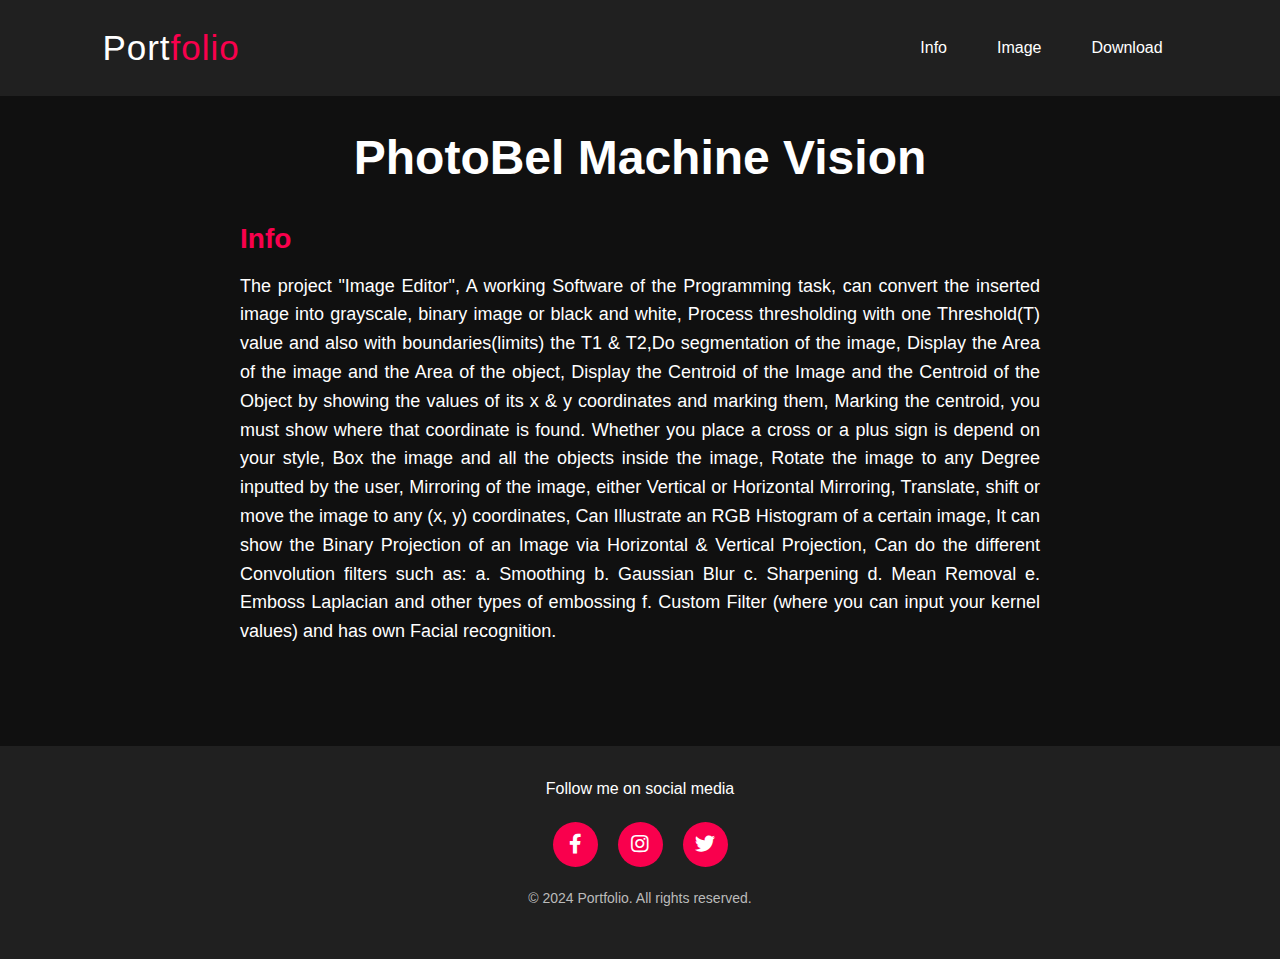
<file: project/proj5/proj5.html>
<!DOCTYPE html>
<html lang="en">
<head>
    <meta charset="UTF-8">
    <meta name="viewport" content="width=device-width, initial-scale=1.0">
    <title>Project Details</title>
    <link rel="stylesheet" href="proj5.css">
    <link rel="stylesheet" href="https://cdnjs.cloudflare.com/ajax/libs/font-awesome/5.15.3/css/all.min.css">
</head>
<body>
    <nav>
        <div class="logo"><a href="index.html">Port<span>folio</span></a></div>
        <ul class="nav-links">
            <li><a href="#" id="info-link">Info</a></li>
            <li><a href="#" id="image-link">Image</a></li>
            <li><a href="#" id="download-link">Download</a></li>
        </ul>
    </nav>

    <section class="project-details">
        <h1>PhotoBel Machine Vision</h1>

        <div class="info" id="info-section">
            <h2>Info</h2>
            <p>The project "Image Editor", A working Software of the Programming task, can convert the inserted image into grayscale, binary image or black and white, Process thresholding with one Threshold(T) value and also with boundaries(limits) the T1 & T2,Do segmentation of the image, Display the Area of the image and the Area of the object, Display the Centroid of the Image and the Centroid of the Object by showing the values of its x & y coordinates and marking them, Marking the centroid, you must show where that coordinate is found. Whether you place a cross or a plus sign is depend on your style, Box the image and all the objects inside the image, Rotate the image to any Degree inputted by the user, Mirroring of the image, either Vertical or Horizontal Mirroring, Translate, shift or move the image to any (x, y) coordinates, Can Illustrate an RGB Histogram of a certain image, It can show the Binary Projection of an Image via Horizontal & Vertical Projection, Can do the different Convolution filters such as: a. Smoothing b. Gaussian Blur c. Sharpening d. Mean Removal e. Emboss Laplacian and other types of embossing f. Custom Filter (where you can input your kernel values) and has own Facial recognition. </p>
        </div>

        <div class="image" id="image-section">
            <h2>Image</h2>
            <img src="phto.png" alt="PhotoBel">
            <img src="phto1.png" alt="PhotoBel">
            <img src="phto2.png" alt="PhotoBel">
            <img src="phto3.png" alt="PhotoBel">
        </div>

        <div class="download" id="download-section">
            <h2>Download</h2>
            <a href="https://drive.google.com/drive/folders/19Ag-kOSRmANbWWGfsa9XcD-spuZLdtNb?usp=sharing" class="btn">Go to Files</a>
        </div>
    </section>

    <footer>
        <p>Follow me on social media</p>
        <div class="social">
            <a href="https://www.facebook.com/j.jbaxx/"><i class="fab fa-facebook-f"></i></a>
			<a href="https://www.instagram.com/jebeeelllll/"><i class="fab fa-instagram"></i></a>
			<a href="https://twitter.com/"><i class="fab fa-twitter"></i></a>
        </div>
        <p>&copy; 2024 Portfolio. All rights reserved.</p>
    </footer>

    <script src="proj5.js"></script>
</body>
</html>
</file>
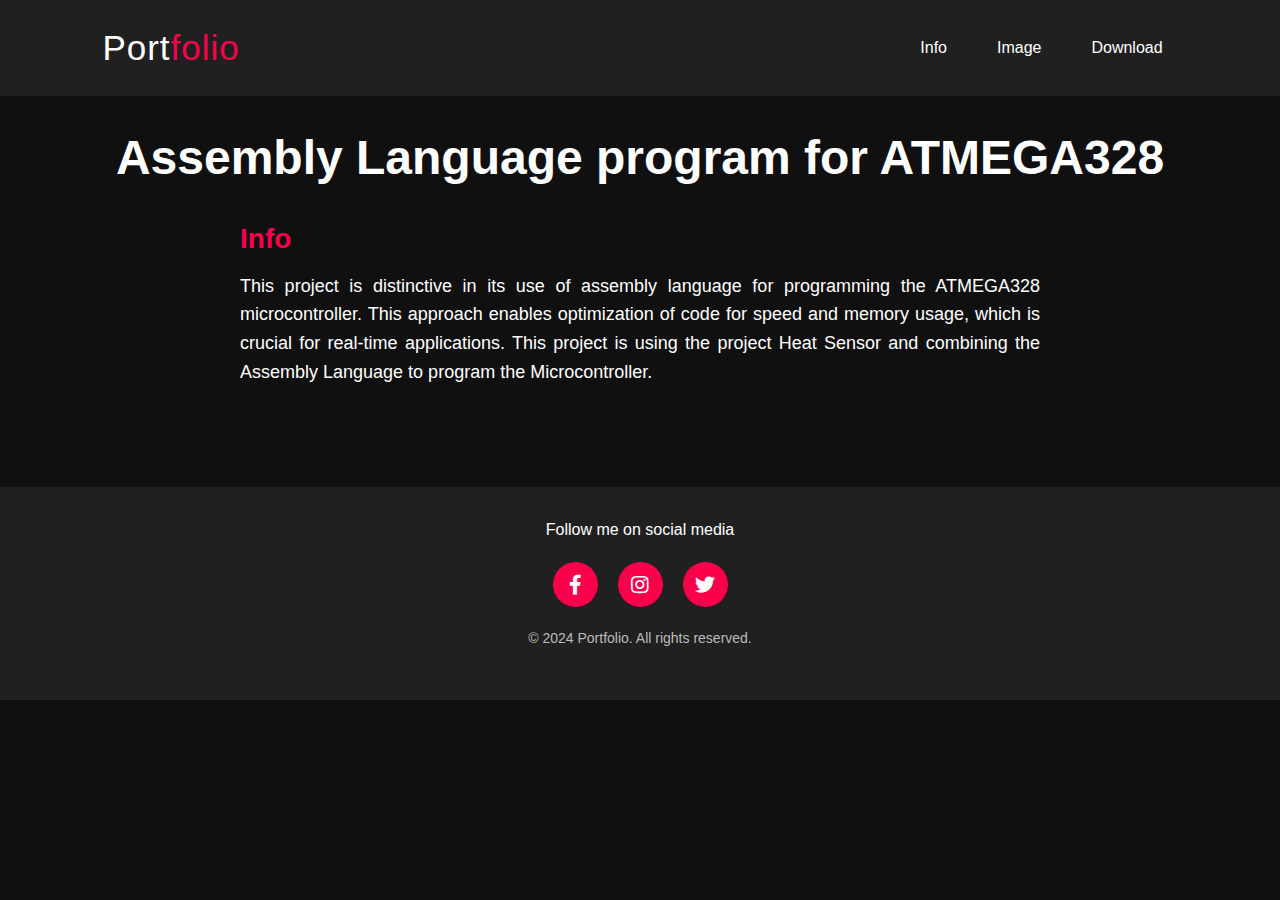
<file: project/proj6/proj6.html>
<!DOCTYPE html>
<html lang="en">
<head>
    <meta charset="UTF-8">
    <meta name="viewport" content="width=device-width, initial-scale=1.0">
    <title>Project Details</title>
    <link rel="stylesheet" href="proj6.css">
    <link rel="stylesheet" href="https://cdnjs.cloudflare.com/ajax/libs/font-awesome/5.15.3/css/all.min.css">
</head>
<body>
    <nav>
        <div class="logo"><a href="index.html">Port<span>folio</span></a></div>
        <ul class="nav-links">
            <li><a href="#" id="info-link">Info</a></li>
            <li><a href="#" id="image-link">Image</a></li>
            <li><a href="#" id="download-link">Download</a></li>
        </ul>
    </nav>

    <section class="project-details">
        <h1>Assembly Language program for ATMEGA328</h1>

        <div class="info" id="info-section">
            <h2>Info</h2>
            <p>This project is distinctive in its use of assembly language for programming the ATMEGA328 microcontroller. This approach enables optimization of code for speed and memory usage, which is crucial for real-time applications. This project is using the project Heat Sensor and combining the Assembly Language to program the Microcontroller. </p>
        </div>

        <div class="image" id="image-section">
            <h2>Image</h2>
            <img src="assembly1.png" alt="Assembly">
            <img src="assembly.png" alt="Assembly">
        </div>

        <div class="download" id="download-section">
            <h2>Download</h2>
            <a href="https://drive.google.com/drive/folders/1Mip3KAf2UuTTdWrkc9iZPAawN4DsCpEJ?usp=sharing" class="btn">Go to Files</a>
        </div>
    </section>

    <footer>
        <p>Follow me on social media</p>
        <div class="social">
            <a href="https://www.facebook.com/j.jbaxx/"><i class="fab fa-facebook-f"></i></a>
			<a href="https://www.instagram.com/jebeeelllll/"><i class="fab fa-instagram"></i></a>
			<a href="https://twitter.com/"><i class="fab fa-twitter"></i></a>
        </div>
        <p>&copy; 2024 Portfolio. All rights reserved.</p>
    </footer>

    <script src="proj6.js"></script>
</body>
</html>
</file>
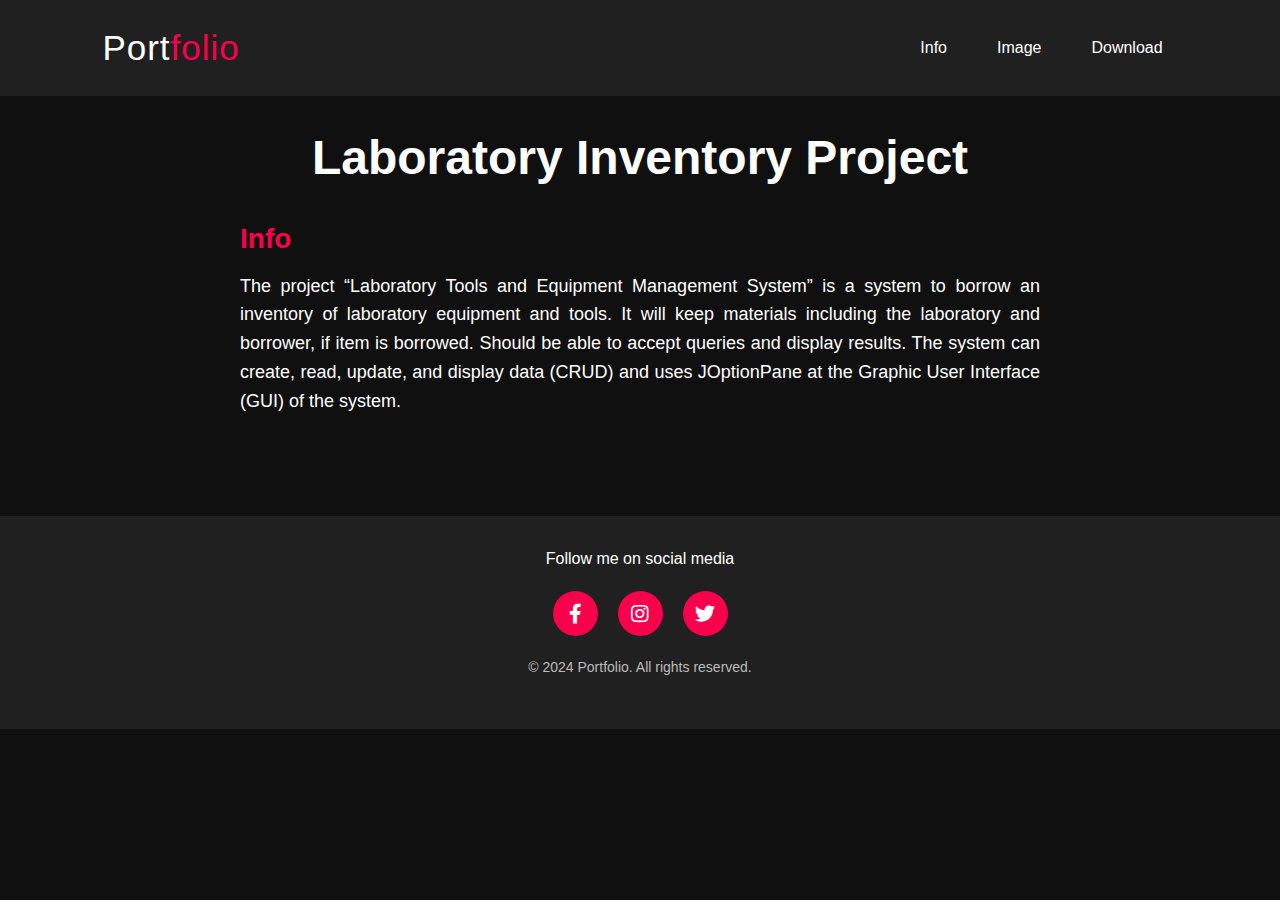
<file: project/proj7/proj7.html>
<!DOCTYPE html>
<html lang="en">
<head>
    <meta charset="UTF-8">
    <meta name="viewport" content="width=device-width, initial-scale=1.0">
    <title>Project Details</title>
    <link rel="stylesheet" href="proj7.css">
    <link rel="stylesheet" href="https://cdnjs.cloudflare.com/ajax/libs/font-awesome/5.15.3/css/all.min.css">
</head>
<body>
    <nav>
        <div class="logo"><a href="index.html">Port<span>folio</span></a></div>
        <ul class="nav-links">
            <li><a href="#" id="info-link">Info</a></li>
            <li><a href="#" id="image-link">Image</a></li>
            <li><a href="#" id="download-link">Download</a></li>
        </ul>
    </nav>

    <section class="project-details">
        <h1>Laboratory Inventory Project</h1>

        <div class="info" id="info-section">
            <h2>Info</h2>
            <p>The project “Laboratory Tools and Equipment Management System” is a system to borrow an inventory of laboratory equipment and tools. It will keep materials including the laboratory and borrower, if item is borrowed. Should be able to accept queries and display results. The system can create, read, update, and display data (CRUD) and uses JOptionPane at the Graphic User Interface (GUI) of the system. </p>
        </div>

        <div class="image" id="image-section">
            <h2>Image</h2>
            <img src="laboratory.png" alt="Laboratory">
            <img src="laboratory1.png" alt="Laboratory">
        </div>

        <div class="download" id="download-section">
            <h2>Download</h2>
            <a href="https://drive.google.com/file/d/1glk3UHVcBL-JJVOLys8pizbkV1EJpLeE/view?fbclid=IwZXh0bgNhZW0CMTAAAR2JwPZd_v4rQB4VQZbArXnvGzWZVHoFS42pCKEcyKmUDiSUUZZUS4QtAWw_aem_iMZdhXnGG_zHNrB1yNA9-w" class="btn">Go to Files</a>
        </div>
    </section>

    <footer>
        <p>Follow me on social media</p>
        <div class="social">
            <a href="https://www.facebook.com/j.jbaxx/"><i class="fab fa-facebook-f"></i></a>
			<a href="https://www.instagram.com/jebeeelllll/"><i class="fab fa-instagram"></i></a>
			<a href="https://twitter.com/"><i class="fab fa-twitter"></i></a>
        </div>
        <p>&copy; 2024 Portfolio. All rights reserved.</p>
    </footer>

    <script src="proj7.js"></script>
</body>
</html>
</file>
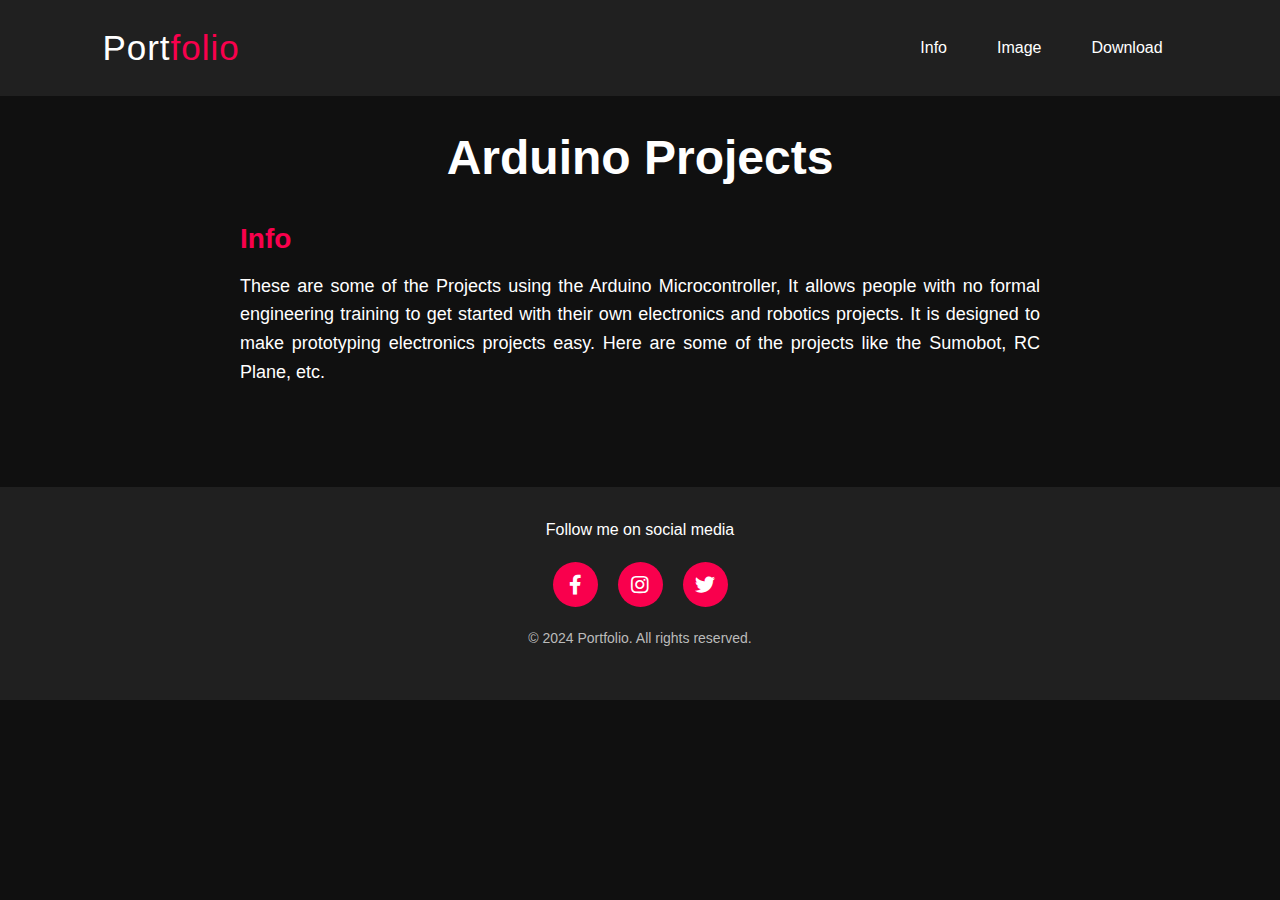
<file: project/proj8/proj8.html>
<!DOCTYPE html>
<html lang="en">
<head>
    <meta charset="UTF-8">
    <meta name="viewport" content="width=device-width, initial-scale=1.0">
    <title>Project Details</title>
    <link rel="stylesheet" href="proj8.css">
    <link rel="stylesheet" href="https://cdnjs.cloudflare.com/ajax/libs/font-awesome/5.15.3/css/all.min.css">
</head>
<body>
    <nav>
        <div class="logo"><a href="index.html">Port<span>folio</span></a></div>
        <ul class="nav-links">
            <li><a href="#" id="info-link">Info</a></li>
            <li><a href="#" id="image-link">Image</a></li>
            <li><a href="#" id="download-link">Download</a></li>
        </ul>
    </nav>

    <section class="project-details">
        <h1>Arduino Projects</h1>

        <div class="info" id="info-section">
            <h2>Info</h2>
            <p>These are some of the Projects using the Arduino Microcontroller, It allows people with no formal engineering training to get started with their own electronics and robotics projects. It is designed to make prototyping electronics projects easy. Here are some of the projects like the Sumobot, RC Plane, etc. </p>
        </div>

        <div class="image" id="image-section">
            <h2>Image</h2>
            <img src="arduino1.jpg" alt="Arduino">
            <img src="arduino2.jpg" alt="Arduino">
            <img src="arduino3.jpg" alt="Arduino">
            <img src="arduino4.jpg" alt="Arduino">
        </div>

        <div class="download" id="download-section">
            <h2>Download</h2>
            <a href="https://drive.google.com/drive/folders/1wT1lzgU_VOICiNewGx21Qev2jBhStm-Q?usp=sharing" class="btn">Go to Files</a>
        </div>
    </section>

    <footer>
        <p>Follow me on social media</p>
        <div class="social">
            <a href="https://www.facebook.com/j.jbaxx/"><i class="fab fa-facebook-f"></i></a>
			<a href="https://www.instagram.com/jebeeelllll/"><i class="fab fa-instagram"></i></a>
			<a href="https://twitter.com/"><i class="fab fa-twitter"></i></a>
        </div>
        <p>&copy; 2024 Portfolio. All rights reserved.</p>
    </footer>

    <script src="proj8.js"></script>
</body>
</html>
</file>
<file: css/style.css>
* {
    padding: 0;
    margin: 0;
    font-family: 'Josefin Sans', sans-serif;
    box-sizing: border-box;
}

html {
    scroll-behavior: smooth;
}

/* HOME SECTION */
.home {
    height: 100vh;
    width: 100%;
    background-image: url(../img/desk1.jpg);
    background-size: cover;
    background-position: center;
    opacity: 0.9;
    position: relative;
}

.content {
    position: absolute;
    top: 50%;
    left: 50%;
    transform: translate(-50%, -50%);
    text-align: center;
    width: 80%;
}

/* NAV SECTION */
nav {
    display: flex;
    align-items: center;
    justify-content: space-between;
    padding: 15px 8%;
}

.logo {
    color: white;
    font-size: 35px;
    letter-spacing: 1px;
    cursor: pointer;
}

span {
    color: #f9004d;
}

nav ul {
    display: flex;
    flex-wrap: wrap;
    justify-content: center;
}

nav ul li {
    list-style-type: none;
    display: inline-block;
    padding: 10px 25px;
}

nav ul li a {
    color: white;
    text-decoration: none;
    font-weight: bold;
    text-transform: capitalize;
    font-size: 20px; /* Adjust the font size here */
}

nav ul li a:hover {
    color: #f9004d;
    transition: all .5s ease;
}


.btn {
    background-color: #f9004d;
    color: white;
    text-decoration: none;
    border: 2px solid transparent;
    font-weight: bold;
    padding: 10px 25px;
    border-radius: 30px;
    transition: transform .4s;
}

.btn:hover {
    transform: scale(1.2);
}

/* HOMEPAGE SECTION */
h1 {
    color: white;
    margin: 20px 0;
    font-size: 5vw;
}

h3 {
    color: white;
    font-size: 2vw;
    margin-bottom: 20px;
}

h4 {
    color: #fcfcfc;
    letter-spacing: 2px;
    font-size: 1.5vw;
}

.newslatter {
    display: flex;
    justify-content: center;
    align-items: center;
    width: 100%;
}

.newslatter form {
    width: 380px;
    max-width: 100%;
    position: relative;
}

.newslatter form input:first-child {
    display: inline-block;
    width: 100%;
    padding: 14px 130px 14px 15px;
    border: 2px solid #f9004d;
    outline: none;
    border-radius: 30px;
}

.newslatter form input:last-child {
    position: absolute;
    display: inline-block;
    outline: none;
    border: none;
    padding: 10px 30px;
    border-radius: 30px;
    background-color: #f9004d;
    color: white;
    box-shadow: 0px 0px 5px #000, 0px 0px 15px #858585;
    top: 6px;
    right: 6px;
}

/* ABOUT SECTION */
#about {
    background: #191919;
    width: 100%;
    padding: 100px 0;
}

.main {
    width: 95%;
    max-width: 1130px;
    margin: 0 auto;
    display: flex;
    flex-direction: column;
    align-items: center;
    justify-content: center;
    text-align: center;
}

.about img {
    width: 100%;
    max-width: 430px;
    border-radius: 15px;
    margin-bottom: 30px;
}

.about-text {
    width: 100%;
    max-width: 550px;
}

.about-text h2 {
    color: white;
    font-size: 48px;
    text-transform: capitalize;
    margin-bottom: 20px;
}

.about-text h5 {
    color: white;
    letter-spacing: 2px;
    font-size: 18px;
    margin-bottom: 25px;
    text-transform: capitalize;
}

.about-text p {
    color: #fcfcfc;
    letter-spacing: 1px;
    line-height: 24px;
    font-size: 16px;
    margin-bottom: 45px;
}

button {
    background-color: #f9004d;
    color: white;
    text-decoration: none;
    border: 2px solid transparent;
    font-weight: bold;
    padding: 13px 30px;
    border-radius: 30px;
    transition: .4s;
}

button:hover {
    background-color: transparent;
    border: 2px solid #f9004d;
    cursor: pointer;
}

/* PROJECTS SECTION */
#projects {
    display: flex;
    flex-direction: column;
    background-color: rgba(0, 0, 0, 0.9);
    color: white;
    align-items: center;
    text-align: center;
    padding: 20px;
}

.gallery {
    display: flex;
    flex-wrap: wrap;
    justify-content: space-around;
    box-sizing: border-box;
}

.gallery img {
    width: 100%;
    max-width: 360px;
    height: auto;
    margin: 10px;
    border-radius: 15px;
}

.gallery img:hover {
    transform: scale(1.1);
    transition: .3s;
}

/* SKILLS SECTION */
#skill {
    background: #101010;
    width: 100%;
    padding: 100px 0;
}

#skill .headings {
    display: block;
    color: white;
    font-size: 8vw;
    width: 100%;
    max-width: 1130px;
    margin: 0 auto;
    text-align: center;
}

.box {
    display: flex;
    justify-content: center;
    align-items: center;
    flex-wrap: wrap;
}

.card {
    height: auto;
    width: 100%;
    max-width: 335px;
    padding: 20px 35px;
    background: #191919;
    border-radius: 20px;
    margin: 15px;
    position: relative;
    overflow: hidden;
    text-align: center;
}

.card i {
    font-size: 50px;
    display: block;
    text-align: center;
    margin: 25px 0;
    color: #f9004d;
}

h5 {
    color: white;
    font-size: 23px;
    margin-bottom: 15px;
}

.pra p {
    color: #fcfcfc;
    font-size: 16px;
    line-height: 27px;
    margin-bottom: 25px;
}

.card .button {
    background-color: #f9004d;
    color: white;
    text-decoration: none;
    border: 2px solid transparent;
    font-weight: bold;
    padding: 9px 22px;
    border-radius: 30px;
    transition: .4s;
}

.card .button:hover {
    background-color: transparent;
    border: 2px solid #f9004d;
    cursor: pointer;
}


/* PROJECTS SECTION Name */
#projects {
    display: flex;
    flex-direction: column;
    background-color: rgba(0, 0, 0, 0.9);
    color: white;
    align-items: center;
    padding: 20px;
}

.gallery {
    display: flex;
    flex-wrap: wrap;
    justify-content: space-around;
    box-sizing: border-box;
}

.gallery-item {
    position: relative;
    width: 100%;
    max-width: 360px;
    margin: 10px;
    text-align: center;
}

.gallery img {
    width: 100%;
    height: auto;
    border-radius: 15px;
    transition: transform 0.3s;
}

.gallery img:hover {
    transform: scale(1.1);
}

.title {
    display: none;
    margin-top: 10px;
    font-size: 18px;
    color: white;
    transition: color 0.3s;
}


.gallery-item:hover .title {
    display: block;
    color: #f9004d; /* Main color of the site */
}


/* CONTACT ME SECTION */
.contact-me {
    width: 100%;
    height: 290px;
    background: #191919;
    display: flex;
    align-items: center;
    flex-direction: column;
    justify-content: center;
}
.contact-me p {
    color: white;
    font-size: 30px;
    font-weight: bold;
    margin-bottom: 25px;
}
.contact-me .button-two {
    background-color: #f9004d;
    color: white;
    text-decoration: none;
    border: 2px solid transparent;
    font-weight: bold;
    padding: 13px 30px;
    border-radius: 30px;
    transition: .4s;
}
.contact-me .button-two:hover {
    background-color: transparent;
    border: 2px solid #f9004d;
    cursor: pointer;
}

/* CONTACT INFO SECTION */
#contacts {
    display: flex;
    flex-direction: column;
    align-items: center;
    box-sizing: border-box;
    background-color: rgba(0, 0, 0, 0.9);
    color: white;
    padding: 20px;
}
.contact-info {
    display: flex;
    flex-direction: column;
    align-items: center;
    margin: 20px 0;
}
.contact-item {
    display: flex;
    align-items: center;
    margin: 10px 0;
}
.contact-item i {
    font-size: 24px;
    margin-right: 10px;
    color: #f9004d;
}
.contact-item p {
    font-size: 18px;
}

/* CONTACT ME SECTION 
.contact-me {
    width: 100%;
    padding: 50px 20px; 
    background: #191919;
    display: flex;
    align-items: center;
    flex-direction: column;
    justify-content: center;
    text-align: center;
}

.contact-me p {
    color: white;
    font-size: 30px;
    font-weight: bold;
    margin-bottom: 25px;
}

.contact-me .button-two {
    background-color: #f9004d;
    color: white;
    text-decoration: none;
    border: 2px solid transparent;
    font-weight: bold;
    padding: 13px 30px;
    border-radius: 30px;
    transition: .4s;
}

.contact-me .button-two:hover {
    background-color: transparent;
    border: 2px solid #f9004d;
    cursor: pointer;
}
*/


/* CONTACT FORM SECTION 
#contacts {
    width: 100%;
    padding: 50px 20px; 
    background-color: rgba(0, 0, 0, 0.9);
    color: white;
    display: flex;
    flex-direction: column;
    align-items: center;
    text-align: center;
}

#contacts h1 {
    margin-bottom: 20px;
}

.form {
    width: 100%;
    max-width: 600px;
    display: flex;
    flex-direction: column;
    align-items: center;
}

.input, #msg, #send {
    width: 100%;
    padding: 12px;
    margin: 15px 0;
    border: none;
    outline: none;
    border-radius: 5px;
}

#msg {
    height: 150px;
}

#send {
    background-color: #f9004d;
    color: white;
    font-weight: bold;
    cursor: pointer;
    transition: 0.4s;
}

#send:hover {
    background-color: white;
    color: #f9004d;
    box-shadow: 0 0 10px white;
    border: 1px solid #f9004d;
} 
*/

/* FOOTER SECTION */
footer {
    position: relative;
    width: 100%;
    height: auto;
    background: #101010;
    display: flex;
    flex-direction: column;
    align-items: center;
    justify-content: center;
    padding: 50px 0;
}

footer p:nth-child(1) {
    font-size: 30px;
    color: white;
    margin-bottom: 20px;
    font-weight: bold;
}

footer p:nth-child(2) {
    color: white;
    font-size: 17px;
    width: 500px;
    text-align: center;
    line-height: 26px;
}

.social {
    display: flex;
}

.social a {
    width: 45px;
    height: 45px;
    display: flex;
    align-items: center;
    justify-content: center;
    background: #f9004d;
    border-radius: 50%;
    margin: 22px 10px;
    color: white;
    text-decoration: none;
    font-size: 20px;
    transition: .3s;
}

.social a:hover {
    transform: scale(1.1);
}


/* Mobile view adjustments */
@media (max-width: 768px) {
    .logo {
        display: inline-block;
    }

    .btn {
        display: inline-block;
        margin-top: 0;
        margin-left: 10px;
    }

    nav {
        display: flex;
        flex-direction: column;
        align-items: center;
    }

    ul {
        display: flex;
        flex-direction: column;
        align-items: center;
    }

    ul li {
        width: 100%;
        text-align: center;
    }

    h1 {
        font-size: 4vw; /* Adjust h1 font size for medium screens */
    }

    h3 {
        font-size: 1.8vw; /* Adjust h3 font size for medium screens */
    }

    h4 {
        font-size: 1.3vw; /* Adjust h4 font size for medium screens */
        margin-top: 10px; /* Add space above h4 */
    }
}

/* Adjustments specifically for smaller mobile screens */
@media (max-width: 480px) {
    .logo {
        font-size: 20px;
    }

    .btn {
        padding: 8px 20px;
    }

    h1 {
        font-size: 28px; /* Adjust h1 font size for smaller screens */
    }

    h3 {
        font-size: 18px; /* Adjust h3 font size for smaller screens */
    }

    h4 {
        font-size: 16px; /* Adjust h4 font size for smaller screens */
        margin-top: 10px; /* Add space above h4 */
    }
}

/* Other styles */
.end {
    color: white;
    font-size: 16px;
    text-align: center;
    margin-top: 20px;
    transition: color 0.3s;
}

.end:hover {
    color: #f9004d;
}
</file>
<file: resumefol/resume.css>
/*
---------------------------------------------------------------------------------
	STRIPPED DOWN RESUME TEMPLATE
    html resume

    v0.9: 5/28/09

    design and code by: thingsthatarebrown.com 
                        (matt brown)
---------------------------------------------------------------------------------
*/


.msg { padding: 10px; background: #222; position: relative; }
.msg h1 { color: #fff;  }
.msg a { margin-left: 20px; background: #408814; color: white; padding: 4px 8px; text-decoration: none; }
.msg a:hover { background: #266400; }

/* //-- yui-grids style overrides -- */
body { font-family: Georgia; color: #444; }
#inner { padding: 10px 80px; margin: 80px auto; background: #f5f5f5; border: solid #666; border-width: 8px 0 2px 0; }
.yui-gf { margin-bottom: 2em; padding-bottom: 2em; border-bottom: 1px solid #ccc; }

/* //-- header, body, footer -- */
#hd { margin: 2.5em 0 3em 0; padding-bottom: 1.5em; border-bottom: 1px solid #ccc }
#hd h2 { text-transform: uppercase; letter-spacing: 2px; }
#bd, #ft { margin-bottom: 2em; }

/* //-- footer -- */
#ft { padding: 1em 0 5em 0; font-size: 92%; border-top: 1px solid #ccc; text-align: center; }
#ft p { margin-bottom: 0; text-align: center;   }

/* //-- core typography and style -- */
#hd h1 { font-size: 48px; text-transform: uppercase; letter-spacing: 3px; }
h2 { font-size: 152% }
h3, h4 { font-size: 122%; }
h1, h2, h3, h4 { color: #333; }
p { font-size: 100%; line-height: 18px; padding-right: 3em; }
a { color: #990003 }
a:hover { text-decoration: none; }
strong { font-weight: bold; }
li { line-height: 24px; border-bottom: 1px solid #ccc; }
p.enlarge { font-size: 144%; padding-right: 6.5em; line-height: 24px; }
p.enlarge span { color: #000 }
.contact-info { margin-top: 7px; }
.first h2 { font-style: italic; }
.last { border-bottom: 0 }


/* //-- section styles -- */

a#pdf { display: block; float: left; background: #666; color: white; padding: 6px 50px 6px 12px; margin-bottom: 6px; text-decoration: none;  }
a#pdf:hover { background: #222; }

.job { position: relative; margin-bottom: 1em; padding-bottom: 1em; border-bottom: 1px solid #ccc; }
.job h4 { position: absolute; top: 0.35em; right: 0 }
.job p { margin: 0.75em 0 3em 0; }

.last { border: none; }
.skills-list {  }
.skills-list ul { margin: 0; }
.skills-list li { margin: 3px 0; padding: 3px 0; }
.skills-list li span { font-size: 152%; display: block; margin-bottom: -2px; padding: 0 }
.talent { width: 32%; float: left }
.talent h2 { margin-bottom: 6px; }

#srt-ttab { margin-bottom: 100px; text-align: center;  }
#srt-ttab img.last { margin-top: 20px }

/* --// override to force 1/8th width grids -- */
.yui-gf .yui-u{width:80.2%;}
.yui-gf div.first{width:12.3%;}
</file>
<file: project/proj1/proj.css>
/* General Styles */
* {
    padding: 0;
    margin: 0;
    box-sizing: border-box;
    font-family: 'Josefin Sans', sans-serif;
}

body {
    background-color: #101010;
    color: white;
    line-height: 1.6;
}

/* Nav Section */
nav {
    background-color: #202020;
    padding: 20px 8%;
    display: flex;
    justify-content: space-between;
    align-items: center;
    position: fixed;
    width: 100%;
    top: 0;
    z-index: 1000;
    transition: background-color 0.3s ease;
}

.logo {
    color: white;
    font-size: 35px;
    letter-spacing: 1px;
}

.logo a {
    text-decoration: none;
    color: inherit;
}

.logo span {
    color: #f9004d;
}

.nav-links {
    list-style-type: none;
    display: flex;
}

.nav-links li {
    margin-left: 20px;
}

.nav-links a {
    text-decoration: none;
    color: white;
    padding: 10px 15px;
    border-radius: 5px;
    transition: background-color 0.3s ease, transform 0.2s ease;
}

.nav-links a:hover {
    background-color: #333333;
    transform: translateY(-2px);
}

/* Project Details Section */
.project-details {
    padding: 120px 20px 20px; /* Adjusted padding to accommodate fixed nav */
    text-align: center;
}

.project-details h1 {
    font-size: 48px;
    margin-bottom: 20px;
}

.project-details .info, .project-details .image, .project-details .download {
    margin-bottom: 30px;
    max-width: 800px;
    margin-left: auto;
    margin-right: auto;
    text-align: left;
}

.project-details .info p {
    text-align: justify;
}

.project-details h2 {
    font-size: 28px;
    margin-bottom: 10px;
    color: #f9004d;
}

.project-details p {
    font-size: 18px;
    line-height: 1.6;
}

.project-details img {
    width: 100%;
    max-width: 600px;
    border-radius: 10px;
    box-shadow: 0 4px 8px rgba(0, 0, 0, 0.5);
}

/* Button Styles */
.btn {
    display: inline-block;
    padding: 10px 25px;
    border-radius: 30px;
    background-color: #f9004d;
    color: white;
    text-decoration: none;
    font-weight: bold;
    transition: background-color 0.3s ease, transform 0.2s ease; /* Added transform transition */
}

.btn:hover {
    background-color: #e10040;
    transform: translateY(-2px); /* Added transform on hover */
}

/* Footer Section */
footer {
    background: #202020;
    padding: 30px 20px;
    text-align: center;
    margin-top: 50px; /* Added margin to separate from content */
}

footer p {
    margin-bottom: 20px;
}

footer .social {
    display: flex;
    justify-content: center;
    margin-bottom: 20px;
}

footer .social a {
    width: 45px;
    height: 45px;
    display: flex;
    align-items: center;
    justify-content: center;
    border-radius: 50%;
    background: #f9004d;
    color: white;
    text-decoration: none;
    font-size: 20px;
    margin: 0 10px;
    transition: background-color 0.3s ease;
}

footer .social a:hover {
    background-color: #e10040;
}

footer p:last-child {
    font-size: 14px;
    color: #bbb;
}

.project-details .image {
    max-width: 800px; /* Adjust the maximum width as needed */
    margin: 0 auto; /* Center the entire section horizontally */
    text-align: center; /* Center the text (h2) within the section */
}

.project-details .image h2 {
    font-size: 28px;
    margin-bottom: 20px;
    color: #f9004d;
}

.project-details .image img {
    width: 100%;
    max-width: 600px; /* Adjust the maximum width of images */
    margin-bottom: 20px; /* Space between images */
    border-radius: 10px;
    box-shadow: 0 4px 8px rgba(0, 0, 0, 0.5);
}

/* Media Queries */
@media (max-width: 768px) {
    nav {
        padding: 20px 5%;
    }

    .nav-links {
        flex-direction: row; /* Changed to row for horizontal alignment */
        flex-wrap: wrap; /* Allow wrapping to fit smaller screens */
        justify-content: center; /* Center the nav links */
    }

    .nav-links li {
        margin: 5px; /* Reduced margin for better spacing */
    }

    .logo {
        font-size: 28px;
    }

    .project-details h1 {
        font-size: 36px;
    }

    .project-details h2 {
        font-size: 24px;
    }

    .project-details p {
        font-size: 16px;
    }

    .btn {
        padding: 10px 20px;
        font-size: 16px;
    }

    .footer .social a {
        width: 40px;
        height: 40px;
        font-size: 18px;
    }
}

@media (max-width: 480px) {
    nav {
        padding: 20px 3%;
    }

    .nav-links {
        flex-direction: row; /* Changed to row for horizontal alignment */
        flex-wrap: wrap; /* Allow wrapping to fit smaller screens */
        justify-content: center; /* Center the nav links */
    }

    .nav-links li {
        margin: 5px; /* Reduced margin for better spacing */
    }

    .nav-links a {
        padding: 8px 12px;
    }

    .logo {
        font-size: 24px;
    }

    .project-details h1 {
        font-size: 28px;
    }

    .project-details h2 {
        font-size: 20px;
    }

    .project-details p {
        font-size: 14px;
    }

    .btn {
        padding: 8px 16px;
        font-size: 14px;
    }

    .footer .social a {
        width: 35px;
        height: 35px;
        font-size: 16px;
    }
}
</file>
<file: project/proj10/proj10.css>
/* General Styles */
* {
    padding: 0;
    margin: 0;
    box-sizing: border-box;
    font-family: 'Josefin Sans', sans-serif;
}

body {
    background-color: #101010;
    color: white;
    line-height: 1.6;
}

/* Nav Section */
nav {
    background-color: #202020;
    padding: 20px 8%;
    display: flex;
    justify-content: space-between;
    align-items: center;
    position: fixed;
    width: 100%;
    top: 0;
    z-index: 1000;
    transition: background-color 0.3s ease;
}

.logo {
    color: white;
    font-size: 35px;
    letter-spacing: 1px;
}

.logo a {
    text-decoration: none;
    color: inherit;
}

.logo span {
    color: #f9004d;
}

.nav-links {
    list-style-type: none;
    display: flex;
}

.nav-links li {
    margin-left: 20px;
}

.nav-links a {
    text-decoration: none;
    color: white;
    padding: 10px 15px;
    border-radius: 5px;
    transition: background-color 0.3s ease, transform 0.2s ease;
}

.nav-links a:hover {
    background-color: #333333;
    transform: translateY(-2px);
}

/* Project Details Section */
.project-details {
    padding: 120px 20px 20px; /* Adjusted padding to accommodate fixed nav */
    text-align: center;
}

.project-details h1 {
    font-size: 48px;
    margin-bottom: 20px;
}

.project-details .info, .project-details .image, .project-details .download {
    margin-bottom: 30px;
    max-width: 800px;
    margin-left: auto;
    margin-right: auto;
    text-align: left;
}

.project-details .info p {
    text-align: justify;
}

.project-details h2 {
    font-size: 28px;
    margin-bottom: 10px;
    color: #f9004d;
}

.project-details p {
    font-size: 18px;
    line-height: 1.6;
}

.project-details img {
    width: 100%;
    max-width: 600px;
    border-radius: 10px;
    box-shadow: 0 4px 8px rgba(0, 0, 0, 0.5);
}

/* Button Styles */
.btn {
    display: inline-block;
    padding: 10px 25px;
    border-radius: 30px;
    background-color: #f9004d;
    color: white;
    text-decoration: none;
    font-weight: bold;
    transition: background-color 0.3s ease, transform 0.2s ease; /* Added transform transition */
}

.btn:hover {
    background-color: #e10040;
    transform: translateY(-2px); /* Added transform on hover */
}

/* Footer Section */
footer {
    background: #202020;
    padding: 30px 20px;
    text-align: center;
    margin-top: 50px; /* Added margin to separate from content */
}

footer p {
    margin-bottom: 20px;
}

footer .social {
    display: flex;
    justify-content: center;
    margin-bottom: 20px;
}

footer .social a {
    width: 45px;
    height: 45px;
    display: flex;
    align-items: center;
    justify-content: center;
    border-radius: 50%;
    background: #f9004d;
    color: white;
    text-decoration: none;
    font-size: 20px;
    margin: 0 10px;
    transition: background-color 0.3s ease;
}

footer .social a:hover {
    background-color: #e10040;
}

footer p:last-child {
    font-size: 14px;
    color: #bbb;
}

.project-details .image {
    max-width: 800px; /* Adjust the maximum width as needed */
    margin: 0 auto; /* Center the entire section horizontally */
    text-align: center; /* Center the text (h2) within the section */
}

.project-details .image h2 {
    font-size: 28px;
    margin-bottom: 20px;
    color: #f9004d;
}

.project-details .image img {
    width: 100%;
    max-width: 600px; /* Adjust the maximum width of images */
    margin-bottom: 20px; /* Space between images */
    border-radius: 10px;
    box-shadow: 0 4px 8px rgba(0, 0, 0, 0.5);
}

/* Media Queries */
@media (max-width: 768px) {
    nav {
        padding: 20px 5%;
    }

    .nav-links {
        flex-direction: row; /* Changed to row for horizontal alignment */
        flex-wrap: wrap; /* Allow wrapping to fit smaller screens */
        justify-content: center; /* Center the nav links */
    }

    .nav-links li {
        margin: 5px; /* Reduced margin for better spacing */
    }

    .logo {
        font-size: 28px;
    }

    .project-details h1 {
        font-size: 36px;
    }

    .project-details h2 {
        font-size: 24px;
    }

    .project-details p {
        font-size: 16px;
    }

    .btn {
        padding: 10px 20px;
        font-size: 16px;
    }

    .footer .social a {
        width: 40px;
        height: 40px;
        font-size: 18px;
    }
}

@media (max-width: 480px) {
    nav {
        padding: 20px 3%;
    }

    .nav-links {
        flex-direction: row; /* Changed to row for horizontal alignment */
        flex-wrap: wrap; /* Allow wrapping to fit smaller screens */
        justify-content: center; /* Center the nav links */
    }

    .nav-links li {
        margin: 5px; /* Reduced margin for better spacing */
    }

    .nav-links a {
        padding: 8px 12px;
    }

    .logo {
        font-size: 24px;
    }

    .project-details h1 {
        font-size: 28px;
    }

    .project-details h2 {
        font-size: 20px;
    }

    .project-details p {
        font-size: 14px;
    }

    .btn {
        padding: 8px 16px;
        font-size: 14px;
    }

    .footer .social a {
        width: 35px;
        height: 35px;
        font-size: 16px;
    }
}
</file>
<file: project/proj11/proj11.css>
* {
    padding: 0;
    margin: 0;
    box-sizing: border-box;
    font-family: 'Josefin Sans', sans-serif;
}

body {
    background: linear-gradient(to bottom, #202020, #101010); 
    color: white;
    line-height: 1.6;
    min-height: 100vh; 
    display: flex;
    flex-direction: column;
}

nav {
    background: rgba(32, 32, 32, 0.9); 
    padding: 20px 8%;
    display: flex;
    justify-content: space-between;
    align-items: center;
    position: fixed;
    width: 100%;
    top: 0;
    z-index: 1000;
    transition: background-color 0.3s ease;
}



.logo {
    color: white;
    font-size: 35px;
    letter-spacing: 1px;
}

.logo a {
    text-decoration: none;
    color: inherit;
}

.logo span {
    color: #f9004d;
}

.nav-links {
    list-style-type: none;
    display: flex;
}

.nav-links li {
    margin-left: 20px;
}

.nav-links a {
    text-decoration: none;
    color: white;
    padding: 10px 15px;
    border-radius: 5px;
    transition: background-color 0.3s ease, transform 0.2s ease;
}


.nav-links a:hover {
    background-color: #333333; 
    transform: translateY(-2px); 
    color: #f9004d; 
}


.project-details {
    padding: 120px 20px 20px; 
    text-align: center;
}

.project-details h1 {
    font-size: 48px;
    margin-bottom: 20px;
}

.project-details .info, .project-details .image, .project-details .download {
    margin-bottom: 30px;
    max-width: 800px;
    margin-left: auto;
    margin-right: auto;
    text-align: left;
}

.project-details .info p {
    text-align: justify;
}

.project-details h2 {
    font-size: 28px;
    margin-bottom: 10px;
    color: #f9004d;
}

.project-details p {
    font-size: 18px;
    line-height: 1.6;
}

.project-details img {
    width: 100%;
    max-width: 600px;
    border-radius: 10px;
    box-shadow: 0 4px 8px rgba(0, 0, 0, 0.5);
}


.btn {
    display: inline-block;
    padding: 10px 25px;
    border-radius: 30px;
    background-color: #f9004d;
    color: white;
    text-decoration: none;
    font-weight: bold;
    transition: background-color 0.3s ease, transform 0.2s ease; 
}

.btn:hover {
    background-color: #e10040;
    transform: translateY(-2px); 
}

footer {
    background: linear-gradient(to bottom, #101010, #070707); 
    padding: 30px 20px;
    text-align: center;
    margin-top: auto; 
    color: #bbb;
}

footer p {
    margin-bottom: 20px;
}

footer .social {
    display: flex;
    justify-content: center;
    margin-bottom: 20px;
}

footer .social a {
    width: 45px;
    height: 45px;
    display: flex;
    align-items: center;
    justify-content: center;
    border-radius: 50%;
    background: #f9004d;
    color: white;
    text-decoration: none;
    font-size: 20px;
    margin: 0 10px;
    transition: background-color 0.3s ease;
}

footer .social a:hover {
    background-color: #e10040;
}

footer p:last-child {
    font-size: 14px;
    color: #bbb;
}

.project-details .image {
    max-width: 800px; 
    margin: 0 auto; 
    text-align: center; 
}

.project-details .image h2 {
    font-size: 28px;
    margin-bottom: 20px;
    color: #f9004d;
}

.project-details .image img {
    width: 100%;
    max-width: 600px; 
    margin-bottom: 20px; 
    border-radius: 10px;
    box-shadow: 0 4px 8px rgba(0, 0, 0, 0.5);
}


@media (max-width: 768px) {
    nav {
        padding: 20px 5%;
    }

    .nav-links {
        flex-direction: row; 
        flex-wrap: wrap; 
        justify-content: center; 
    }

    .nav-links li {
        margin: 5px; 
    }

    .logo {
        font-size: 28px;
    }

    .project-details h1 {
        font-size: 36px;
    }

    .project-details h2 {
        font-size: 24px;
    }

    .project-details p {
        font-size: 16px;
    }

    .btn {
        padding: 10px 20px;
        font-size: 16px;
    }

    .footer .social a {
        width: 40px;
        height: 40px;
        font-size: 18px;
    }
}

@media (max-width: 480px) {
    nav {
        padding: 20px 3%;
    }

    .nav-links {
        flex-direction: row; 
        flex-wrap: wrap; 
        justify-content: center; 
    }

    .nav-links li {
        margin: 5px; 
    }

    .nav-links a {
        padding: 8px 12px;
    }

    .logo {
        font-size: 24px;
    }

    .project-details h1 {
        font-size: 28px;
    }

    .project-details h2 {
        font-size: 20px;
    }

    .project-details p {
        font-size: 14px;
    }

    .btn {
        padding: 8px 16px;
        font-size: 14px;
    }

    .footer .social a {
        width: 35px;
        height: 35px;
        font-size: 16px;
    }
}
</file>
<file: project/proj2/proj2.css>
/* General Styles */
* {
    padding: 0;
    margin: 0;
    box-sizing: border-box;
    font-family: 'Josefin Sans', sans-serif;
}

body {
    background-color: #101010;
    color: white;
    line-height: 1.6;
}

/* Nav Section */
nav {
    background-color: #202020;
    padding: 20px 8%;
    display: flex;
    justify-content: space-between;
    align-items: center;
    position: fixed;
    width: 100%;
    top: 0;
    z-index: 1000;
    transition: background-color 0.3s ease;
}

.logo {
    color: white;
    font-size: 35px;
    letter-spacing: 1px;
}

.logo a {
    text-decoration: none;
    color: inherit;
}

.logo span {
    color: #f9004d;
}

.nav-links {
    list-style-type: none;
    display: flex;
}

.nav-links li {
    margin-left: 20px;
}

.nav-links a {
    text-decoration: none;
    color: white;
    padding: 10px 15px;
    border-radius: 5px;
    transition: background-color 0.3s ease, transform 0.2s ease;
}

.nav-links a:hover {
    background-color: #333333;
    transform: translateY(-2px);
}

/* Project Details Section */
.project-details {
    padding: 120px 20px 20px; /* Adjusted padding to accommodate fixed nav */
    text-align: center;
}

.project-details h1 {
    font-size: 48px;
    margin-bottom: 20px;
}

.project-details .info, .project-details .image, .project-details .download {
    margin-bottom: 30px;
    max-width: 800px;
    margin-left: auto;
    margin-right: auto;
    text-align: left;
}

.project-details .info p {
    text-align: justify;
}

.project-details h2 {
    font-size: 28px;
    margin-bottom: 10px;
    color: #f9004d;
}

.project-details p {
    font-size: 18px;
    line-height: 1.6;
}

.project-details img {
    width: 100%;
    max-width: 600px;
    border-radius: 10px;
    box-shadow: 0 4px 8px rgba(0, 0, 0, 0.5);
}

/* Button Styles */
.btn {
    display: inline-block;
    padding: 10px 25px;
    border-radius: 30px;
    background-color: #f9004d;
    color: white;
    text-decoration: none;
    font-weight: bold;
    transition: background-color 0.3s ease, transform 0.2s ease; /* Added transform transition */
}

.btn:hover {
    background-color: #e10040;
    transform: translateY(-2px); /* Added transform on hover */
}

/* Footer Section */
footer {
    background: #202020;
    padding: 30px 20px;
    text-align: center;
    margin-top: 50px; /* Added margin to separate from content */
}

footer p {
    margin-bottom: 20px;
}

footer .social {
    display: flex;
    justify-content: center;
    margin-bottom: 20px;
}

footer .social a {
    width: 45px;
    height: 45px;
    display: flex;
    align-items: center;
    justify-content: center;
    border-radius: 50%;
    background: #f9004d;
    color: white;
    text-decoration: none;
    font-size: 20px;
    margin: 0 10px;
    transition: background-color 0.3s ease;
}

footer .social a:hover {
    background-color: #e10040;
}

footer p:last-child {
    font-size: 14px;
    color: #bbb;
}

.project-details .image {
    max-width: 800px; /* Adjust the maximum width as needed */
    margin: 0 auto; /* Center the entire section horizontally */
    text-align: center; /* Center the text (h2) within the section */
}

.project-details .image h2 {
    font-size: 28px;
    margin-bottom: 20px;
    color: #f9004d;
}

.project-details .image img {
    width: 100%;
    max-width: 600px; /* Adjust the maximum width of images */
    margin-bottom: 20px; /* Space between images */
    border-radius: 10px;
    box-shadow: 0 4px 8px rgba(0, 0, 0, 0.5);
}

/* Media Queries */
@media (max-width: 768px) {
    nav {
        padding: 20px 5%;
    }

    .nav-links {
        flex-direction: row; /* Changed to row for horizontal alignment */
        flex-wrap: wrap; /* Allow wrapping to fit smaller screens */
        justify-content: center; /* Center the nav links */
    }

    .nav-links li {
        margin: 5px; /* Reduced margin for better spacing */
    }

    .logo {
        font-size: 28px;
    }

    .project-details h1 {
        font-size: 36px;
    }

    .project-details h2 {
        font-size: 24px;
    }

    .project-details p {
        font-size: 16px;
    }

    .btn {
        padding: 10px 20px;
        font-size: 16px;
    }

    .footer .social a {
        width: 40px;
        height: 40px;
        font-size: 18px;
    }
}

@media (max-width: 480px) {
    nav {
        padding: 20px 3%;
    }

    .nav-links {
        flex-direction: row; /* Changed to row for horizontal alignment */
        flex-wrap: wrap; /* Allow wrapping to fit smaller screens */
        justify-content: center; /* Center the nav links */
    }

    .nav-links li {
        margin: 5px; /* Reduced margin for better spacing */
    }

    .nav-links a {
        padding: 8px 12px;
    }

    .logo {
        font-size: 24px;
    }

    .project-details h1 {
        font-size: 28px;
    }

    .project-details h2 {
        font-size: 20px;
    }

    .project-details p {
        font-size: 14px;
    }

    .btn {
        padding: 8px 16px;
        font-size: 14px;
    }

    .footer .social a {
        width: 35px;
        height: 35px;
        font-size: 16px;
    }
}
</file>
<file: project/proj3/proj3.css>
/* General Styles */
* {
    padding: 0;
    margin: 0;
    box-sizing: border-box;
    font-family: 'Josefin Sans', sans-serif;
}

body {
    background-color: #101010;
    color: white;
    line-height: 1.6;
}

/* Nav Section */
nav {
    background-color: #202020;
    padding: 20px 8%;
    display: flex;
    justify-content: space-between;
    align-items: center;
    position: fixed;
    width: 100%;
    top: 0;
    z-index: 1000;
    transition: background-color 0.3s ease;
}

.logo {
    color: white;
    font-size: 35px;
    letter-spacing: 1px;
}

.logo a {
    text-decoration: none;
    color: inherit;
}

.logo span {
    color: #f9004d;
}

.nav-links {
    list-style-type: none;
    display: flex;
}

.nav-links li {
    margin-left: 20px;
}

.nav-links a {
    text-decoration: none;
    color: white;
    padding: 10px 15px;
    border-radius: 5px;
    transition: background-color 0.3s ease, transform 0.2s ease;
}

.nav-links a:hover {
    background-color: #333333;
    transform: translateY(-2px);
}

/* Project Details Section */
.project-details {
    padding: 120px 20px 20px; /* Adjusted padding to accommodate fixed nav */
    text-align: center;
}

.project-details h1 {
    font-size: 48px;
    margin-bottom: 20px;
}

.project-details .info, .project-details .image, .project-details .download {
    margin-bottom: 30px;
    max-width: 800px;
    margin-left: auto;
    margin-right: auto;
    text-align: left;
}

.project-details .info p {
    text-align: justify;
}

.project-details h2 {
    font-size: 28px;
    margin-bottom: 10px;
    color: #f9004d;
}

.project-details p {
    font-size: 18px;
    line-height: 1.6;
}

.project-details img {
    width: 100%;
    max-width: 600px;
    border-radius: 10px;
    box-shadow: 0 4px 8px rgba(0, 0, 0, 0.5);
}

/* Button Styles */
.btn {
    display: inline-block;
    padding: 10px 25px;
    border-radius: 30px;
    background-color: #f9004d;
    color: white;
    text-decoration: none;
    font-weight: bold;
    transition: background-color 0.3s ease, transform 0.2s ease; /* Added transform transition */
}

.btn:hover {
    background-color: #e10040;
    transform: translateY(-2px); /* Added transform on hover */
}

/* Footer Section */
footer {
    background: #202020;
    padding: 30px 20px;
    text-align: center;
    margin-top: 50px; /* Added margin to separate from content */
}

footer p {
    margin-bottom: 20px;
}

footer .social {
    display: flex;
    justify-content: center;
    margin-bottom: 20px;
}

footer .social a {
    width: 45px;
    height: 45px;
    display: flex;
    align-items: center;
    justify-content: center;
    border-radius: 50%;
    background: #f9004d;
    color: white;
    text-decoration: none;
    font-size: 20px;
    margin: 0 10px;
    transition: background-color 0.3s ease;
}

footer .social a:hover {
    background-color: #e10040;
}

footer p:last-child {
    font-size: 14px;
    color: #bbb;
}

.project-details .image {
    max-width: 800px; /* Adjust the maximum width as needed */
    margin: 0 auto; /* Center the entire section horizontally */
    text-align: center; /* Center the text (h2) within the section */
}

.project-details .image h2 {
    font-size: 28px;
    margin-bottom: 20px;
    color: #f9004d;
}

.project-details .image img {
    width: 100%;
    max-width: 600px; /* Adjust the maximum width of images */
    margin-bottom: 20px; /* Space between images */
    border-radius: 10px;
    box-shadow: 0 4px 8px rgba(0, 0, 0, 0.5);
}

/* Media Queries */
@media (max-width: 768px) {
    nav {
        padding: 20px 5%;
    }

    .nav-links {
        flex-direction: row; /* Changed to row for horizontal alignment */
        flex-wrap: wrap; /* Allow wrapping to fit smaller screens */
        justify-content: center; /* Center the nav links */
    }

    .nav-links li {
        margin: 5px; /* Reduced margin for better spacing */
    }

    .logo {
        font-size: 28px;
    }

    .project-details h1 {
        font-size: 36px;
    }

    .project-details h2 {
        font-size: 24px;
    }

    .project-details p {
        font-size: 16px;
    }

    .btn {
        padding: 10px 20px;
        font-size: 16px;
    }

    .footer .social a {
        width: 40px;
        height: 40px;
        font-size: 18px;
    }
}

@media (max-width: 480px) {
    nav {
        padding: 20px 3%;
    }

    .nav-links {
        flex-direction: row; /* Changed to row for horizontal alignment */
        flex-wrap: wrap; /* Allow wrapping to fit smaller screens */
        justify-content: center; /* Center the nav links */
    }

    .nav-links li {
        margin: 5px; /* Reduced margin for better spacing */
    }

    .nav-links a {
        padding: 8px 12px;
    }

    .logo {
        font-size: 24px;
    }

    .project-details h1 {
        font-size: 28px;
    }

    .project-details h2 {
        font-size: 20px;
    }

    .project-details p {
        font-size: 14px;
    }

    .btn {
        padding: 8px 16px;
        font-size: 14px;
    }

    .footer .social a {
        width: 35px;
        height: 35px;
        font-size: 16px;
    }
}
</file>
<file: project/proj4/proj4.css>
/* General Styles */
* {
    padding: 0;
    margin: 0;
    box-sizing: border-box;
    font-family: 'Josefin Sans', sans-serif;
}

body {
    background-color: #101010;
    color: white;
    line-height: 1.6;
}

/* Nav Section */
nav {
    background-color: #202020;
    padding: 20px 8%;
    display: flex;
    justify-content: space-between;
    align-items: center;
    position: fixed;
    width: 100%;
    top: 0;
    z-index: 1000;
    transition: background-color 0.3s ease;
}

.logo {
    color: white;
    font-size: 35px;
    letter-spacing: 1px;
}

.logo a {
    text-decoration: none;
    color: inherit;
}

.logo span {
    color: #f9004d;
}

.nav-links {
    list-style-type: none;
    display: flex;
}

.nav-links li {
    margin-left: 20px;
}

.nav-links a {
    text-decoration: none;
    color: white;
    padding: 10px 15px;
    border-radius: 5px;
    transition: background-color 0.3s ease, transform 0.2s ease;
}

.nav-links a:hover {
    background-color: #333333;
    transform: translateY(-2px);
}

/* Project Details Section */
.project-details {
    padding: 120px 20px 20px; /* Adjusted padding to accommodate fixed nav */
    text-align: center;
}

.project-details h1 {
    font-size: 48px;
    margin-bottom: 20px;
}

.project-details .info, .project-details .image, .project-details .download {
    margin-bottom: 30px;
    max-width: 800px;
    margin-left: auto;
    margin-right: auto;
    text-align: left;
}

.project-details .info p {
    text-align: justify;
}

.project-details h2 {
    font-size: 28px;
    margin-bottom: 10px;
    color: #f9004d;
}

.project-details p {
    font-size: 18px;
    line-height: 1.6;
}

.project-details img {
    width: 100%;
    max-width: 600px;
    border-radius: 10px;
    box-shadow: 0 4px 8px rgba(0, 0, 0, 0.5);
}

/* Button Styles */
.btn {
    display: inline-block;
    padding: 10px 25px;
    border-radius: 30px;
    background-color: #f9004d;
    color: white;
    text-decoration: none;
    font-weight: bold;
    transition: background-color 0.3s ease, transform 0.2s ease; /* Added transform transition */
}

.btn:hover {
    background-color: #e10040;
    transform: translateY(-2px); /* Added transform on hover */
}

/* Footer Section */
footer {
    background: #202020;
    padding: 30px 20px;
    text-align: center;
    margin-top: 50px; /* Added margin to separate from content */
}

footer p {
    margin-bottom: 20px;
}

footer .social {
    display: flex;
    justify-content: center;
    margin-bottom: 20px;
}

footer .social a {
    width: 45px;
    height: 45px;
    display: flex;
    align-items: center;
    justify-content: center;
    border-radius: 50%;
    background: #f9004d;
    color: white;
    text-decoration: none;
    font-size: 20px;
    margin: 0 10px;
    transition: background-color 0.3s ease;
}

footer .social a:hover {
    background-color: #e10040;
}

footer p:last-child {
    font-size: 14px;
    color: #bbb;
}

.project-details .image {
    max-width: 800px; /* Adjust the maximum width as needed */
    margin: 0 auto; /* Center the entire section horizontally */
    text-align: center; /* Center the text (h2) within the section */
}

.project-details .image h2 {
    font-size: 28px;
    margin-bottom: 20px;
    color: #f9004d;
}

.project-details .image img {
    width: 100%;
    max-width: 600px; /* Adjust the maximum width of images */
    margin-bottom: 20px; /* Space between images */
    border-radius: 10px;
    box-shadow: 0 4px 8px rgba(0, 0, 0, 0.5);
}

/* Media Queries */
@media (max-width: 768px) {
    nav {
        padding: 20px 5%;
    }

    .nav-links {
        flex-direction: row; /* Changed to row for horizontal alignment */
        flex-wrap: wrap; /* Allow wrapping to fit smaller screens */
        justify-content: center; /* Center the nav links */
    }

    .nav-links li {
        margin: 5px; /* Reduced margin for better spacing */
    }

    .logo {
        font-size: 28px;
    }

    .project-details h1 {
        font-size: 36px;
    }

    .project-details h2 {
        font-size: 24px;
    }

    .project-details p {
        font-size: 16px;
    }

    .btn {
        padding: 10px 20px;
        font-size: 16px;
    }

    .footer .social a {
        width: 40px;
        height: 40px;
        font-size: 18px;
    }
}

@media (max-width: 480px) {
    nav {
        padding: 20px 3%;
    }

    .nav-links {
        flex-direction: row; /* Changed to row for horizontal alignment */
        flex-wrap: wrap; /* Allow wrapping to fit smaller screens */
        justify-content: center; /* Center the nav links */
    }

    .nav-links li {
        margin: 5px; /* Reduced margin for better spacing */
    }

    .nav-links a {
        padding: 8px 12px;
    }

    .logo {
        font-size: 24px;
    }

    .project-details h1 {
        font-size: 28px;
    }

    .project-details h2 {
        font-size: 20px;
    }

    .project-details p {
        font-size: 14px;
    }

    .btn {
        padding: 8px 16px;
        font-size: 14px;
    }

    .footer .social a {
        width: 35px;
        height: 35px;
        font-size: 16px;
    }
}
</file>
<file: project/proj5/proj5.css>
/* General Styles */
* {
    padding: 0;
    margin: 0;
    box-sizing: border-box;
    font-family: 'Josefin Sans', sans-serif;
}

body {
    background-color: #101010;
    color: white;
    line-height: 1.6;
}

/* Nav Section */
nav {
    background-color: #202020;
    padding: 20px 8%;
    display: flex;
    justify-content: space-between;
    align-items: center;
    position: fixed;
    width: 100%;
    top: 0;
    z-index: 1000;
    transition: background-color 0.3s ease;
}

.logo {
    color: white;
    font-size: 35px;
    letter-spacing: 1px;
}

.logo a {
    text-decoration: none;
    color: inherit;
}

.logo span {
    color: #f9004d;
}

.nav-links {
    list-style-type: none;
    display: flex;
}

.nav-links li {
    margin-left: 20px;
}

.nav-links a {
    text-decoration: none;
    color: white;
    padding: 10px 15px;
    border-radius: 5px;
    transition: background-color 0.3s ease, transform 0.2s ease;
}

.nav-links a:hover {
    background-color: #333333;
    transform: translateY(-2px);
}

/* Project Details Section */
.project-details {
    padding: 120px 20px 20px; /* Adjusted padding to accommodate fixed nav */
    text-align: center;
}

.project-details h1 {
    font-size: 48px;
    margin-bottom: 20px;
}

.project-details .info, .project-details .image, .project-details .download {
    margin-bottom: 30px;
    max-width: 800px;
    margin-left: auto;
    margin-right: auto;
    text-align: left;
}

.project-details .info p {
    text-align: justify;
}

.project-details h2 {
    font-size: 28px;
    margin-bottom: 10px;
    color: #f9004d;
}

.project-details p {
    font-size: 18px;
    line-height: 1.6;
}

.project-details img {
    width: 100%;
    max-width: 600px;
    border-radius: 10px;
    box-shadow: 0 4px 8px rgba(0, 0, 0, 0.5);
}

/* Button Styles */
.btn {
    display: inline-block;
    padding: 10px 25px;
    border-radius: 30px;
    background-color: #f9004d;
    color: white;
    text-decoration: none;
    font-weight: bold;
    transition: background-color 0.3s ease, transform 0.2s ease; /* Added transform transition */
}

.btn:hover {
    background-color: #e10040;
    transform: translateY(-2px); /* Added transform on hover */
}

/* Footer Section */
footer {
    background: #202020;
    padding: 30px 20px;
    text-align: center;
    margin-top: 50px; /* Added margin to separate from content */
}

footer p {
    margin-bottom: 20px;
}

footer .social {
    display: flex;
    justify-content: center;
    margin-bottom: 20px;
}

footer .social a {
    width: 45px;
    height: 45px;
    display: flex;
    align-items: center;
    justify-content: center;
    border-radius: 50%;
    background: #f9004d;
    color: white;
    text-decoration: none;
    font-size: 20px;
    margin: 0 10px;
    transition: background-color 0.3s ease;
}

footer .social a:hover {
    background-color: #e10040;
}

footer p:last-child {
    font-size: 14px;
    color: #bbb;
}

.project-details .image {
    max-width: 800px; /* Adjust the maximum width as needed */
    margin: 0 auto; /* Center the entire section horizontally */
    text-align: center; /* Center the text (h2) within the section */
}

.project-details .image h2 {
    font-size: 28px;
    margin-bottom: 20px;
    color: #f9004d;
}

.project-details .image img {
    width: 100%;
    max-width: 600px; /* Adjust the maximum width of images */
    margin-bottom: 20px; /* Space between images */
    border-radius: 10px;
    box-shadow: 0 4px 8px rgba(0, 0, 0, 0.5);
}

/* Media Queries */
@media (max-width: 768px) {
    nav {
        padding: 20px 5%;
    }

    .nav-links {
        flex-direction: row; /* Changed to row for horizontal alignment */
        flex-wrap: wrap; /* Allow wrapping to fit smaller screens */
        justify-content: center; /* Center the nav links */
    }

    .nav-links li {
        margin: 5px; /* Reduced margin for better spacing */
    }

    .logo {
        font-size: 28px;
    }

    .project-details h1 {
        font-size: 36px;
    }

    .project-details h2 {
        font-size: 24px;
    }

    .project-details p {
        font-size: 16px;
    }

    .btn {
        padding: 10px 20px;
        font-size: 16px;
    }

    .footer .social a {
        width: 40px;
        height: 40px;
        font-size: 18px;
    }
}

@media (max-width: 480px) {
    nav {
        padding: 20px 3%;
    }

    .nav-links {
        flex-direction: row; /* Changed to row for horizontal alignment */
        flex-wrap: wrap; /* Allow wrapping to fit smaller screens */
        justify-content: center; /* Center the nav links */
    }

    .nav-links li {
        margin: 5px; /* Reduced margin for better spacing */
    }

    .nav-links a {
        padding: 8px 12px;
    }

    .logo {
        font-size: 24px;
    }

    .project-details h1 {
        font-size: 28px;
    }

    .project-details h2 {
        font-size: 20px;
    }

    .project-details p {
        font-size: 14px;
    }

    .btn {
        padding: 8px 16px;
        font-size: 14px;
    }

    .footer .social a {
        width: 35px;
        height: 35px;
        font-size: 16px;
    }
}
</file>
<file: project/proj6/proj6.css>
/* General Styles */
* {
    padding: 0;
    margin: 0;
    box-sizing: border-box;
    font-family: 'Josefin Sans', sans-serif;
}

body {
    background-color: #101010;
    color: white;
    line-height: 1.6;
}

/* Nav Section */
nav {
    background-color: #202020;
    padding: 20px 8%;
    display: flex;
    justify-content: space-between;
    align-items: center;
    position: fixed;
    width: 100%;
    top: 0;
    z-index: 1000;
    transition: background-color 0.3s ease;
}

.logo {
    color: white;
    font-size: 35px;
    letter-spacing: 1px;
}

.logo a {
    text-decoration: none;
    color: inherit;
}

.logo span {
    color: #f9004d;
}

.nav-links {
    list-style-type: none;
    display: flex;
}

.nav-links li {
    margin-left: 20px;
}

.nav-links a {
    text-decoration: none;
    color: white;
    padding: 10px 15px;
    border-radius: 5px;
    transition: background-color 0.3s ease, transform 0.2s ease;
}

.nav-links a:hover {
    background-color: #333333;
    transform: translateY(-2px);
}

/* Project Details Section */
.project-details {
    padding: 120px 20px 20px; /* Adjusted padding to accommodate fixed nav */
    text-align: center;
}

.project-details h1 {
    font-size: 48px;
    margin-bottom: 20px;
}

.project-details .info, .project-details .image, .project-details .download {
    margin-bottom: 30px;
    max-width: 800px;
    margin-left: auto;
    margin-right: auto;
    text-align: left;
}

.project-details .info p {
    text-align: justify;
}

.project-details h2 {
    font-size: 28px;
    margin-bottom: 10px;
    color: #f9004d;
}

.project-details p {
    font-size: 18px;
    line-height: 1.6;
}

.project-details img {
    width: 100%;
    max-width: 600px;
    border-radius: 10px;
    box-shadow: 0 4px 8px rgba(0, 0, 0, 0.5);
}

/* Button Styles */
.btn {
    display: inline-block;
    padding: 10px 25px;
    border-radius: 30px;
    background-color: #f9004d;
    color: white;
    text-decoration: none;
    font-weight: bold;
    transition: background-color 0.3s ease, transform 0.2s ease; /* Added transform transition */
}

.btn:hover {
    background-color: #e10040;
    transform: translateY(-2px); /* Added transform on hover */
}

/* Footer Section */
footer {
    background: #202020;
    padding: 30px 20px;
    text-align: center;
    margin-top: 50px; /* Added margin to separate from content */
}

footer p {
    margin-bottom: 20px;
}

footer .social {
    display: flex;
    justify-content: center;
    margin-bottom: 20px;
}

footer .social a {
    width: 45px;
    height: 45px;
    display: flex;
    align-items: center;
    justify-content: center;
    border-radius: 50%;
    background: #f9004d;
    color: white;
    text-decoration: none;
    font-size: 20px;
    margin: 0 10px;
    transition: background-color 0.3s ease;
}

footer .social a:hover {
    background-color: #e10040;
}

footer p:last-child {
    font-size: 14px;
    color: #bbb;
}

.project-details .image {
    max-width: 800px; /* Adjust the maximum width as needed */
    margin: 0 auto; /* Center the entire section horizontally */
    text-align: center; /* Center the text (h2) within the section */
}

.project-details .image h2 {
    font-size: 28px;
    margin-bottom: 20px;
    color: #f9004d;
}

.project-details .image img {
    width: 100%;
    max-width: 600px; /* Adjust the maximum width of images */
    margin-bottom: 20px; /* Space between images */
    border-radius: 10px;
    box-shadow: 0 4px 8px rgba(0, 0, 0, 0.5);
}

/* Media Queries */
@media (max-width: 768px) {
    nav {
        padding: 20px 5%;
    }

    .nav-links {
        flex-direction: row; /* Changed to row for horizontal alignment */
        flex-wrap: wrap; /* Allow wrapping to fit smaller screens */
        justify-content: center; /* Center the nav links */
    }

    .nav-links li {
        margin: 5px; /* Reduced margin for better spacing */
    }

    .logo {
        font-size: 28px;
    }

    .project-details h1 {
        font-size: 36px;
    }

    .project-details h2 {
        font-size: 24px;
    }

    .project-details p {
        font-size: 16px;
    }

    .btn {
        padding: 10px 20px;
        font-size: 16px;
    }

    .footer .social a {
        width: 40px;
        height: 40px;
        font-size: 18px;
    }
}

@media (max-width: 480px) {
    nav {
        padding: 20px 3%;
    }

    .nav-links {
        flex-direction: row; /* Changed to row for horizontal alignment */
        flex-wrap: wrap; /* Allow wrapping to fit smaller screens */
        justify-content: center; /* Center the nav links */
    }

    .nav-links li {
        margin: 5px; /* Reduced margin for better spacing */
    }

    .nav-links a {
        padding: 8px 12px;
    }

    .logo {
        font-size: 24px;
    }

    .project-details h1 {
        font-size: 28px;
    }

    .project-details h2 {
        font-size: 20px;
    }

    .project-details p {
        font-size: 14px;
    }

    .btn {
        padding: 8px 16px;
        font-size: 14px;
    }

    .footer .social a {
        width: 35px;
        height: 35px;
        font-size: 16px;
    }
}
</file>
<file: project/proj7/proj7.css>
/* General Styles */
* {
    padding: 0;
    margin: 0;
    box-sizing: border-box;
    font-family: 'Josefin Sans', sans-serif;
}

body {
    background-color: #101010;
    color: white;
    line-height: 1.6;
}

/* Nav Section */
nav {
    background-color: #202020;
    padding: 20px 8%;
    display: flex;
    justify-content: space-between;
    align-items: center;
    position: fixed;
    width: 100%;
    top: 0;
    z-index: 1000;
    transition: background-color 0.3s ease;
}

.logo {
    color: white;
    font-size: 35px;
    letter-spacing: 1px;
}

.logo a {
    text-decoration: none;
    color: inherit;
}

.logo span {
    color: #f9004d;
}

.nav-links {
    list-style-type: none;
    display: flex;
}

.nav-links li {
    margin-left: 20px;
}

.nav-links a {
    text-decoration: none;
    color: white;
    padding: 10px 15px;
    border-radius: 5px;
    transition: background-color 0.3s ease, transform 0.2s ease;
}

.nav-links a:hover {
    background-color: #333333;
    transform: translateY(-2px);
}

/* Project Details Section */
.project-details {
    padding: 120px 20px 20px; /* Adjusted padding to accommodate fixed nav */
    text-align: center;
}

.project-details h1 {
    font-size: 48px;
    margin-bottom: 20px;
}

.project-details .info, .project-details .image, .project-details .download {
    margin-bottom: 30px;
    max-width: 800px;
    margin-left: auto;
    margin-right: auto;
    text-align: left;
}

.project-details .info p {
    text-align: justify;
}

.project-details h2 {
    font-size: 28px;
    margin-bottom: 10px;
    color: #f9004d;
}

.project-details p {
    font-size: 18px;
    line-height: 1.6;
}

.project-details img {
    width: 100%;
    max-width: 600px;
    border-radius: 10px;
    box-shadow: 0 4px 8px rgba(0, 0, 0, 0.5);
}

/* Button Styles */
.btn {
    display: inline-block;
    padding: 10px 25px;
    border-radius: 30px;
    background-color: #f9004d;
    color: white;
    text-decoration: none;
    font-weight: bold;
    transition: background-color 0.3s ease, transform 0.2s ease; /* Added transform transition */
}

.btn:hover {
    background-color: #e10040;
    transform: translateY(-2px); /* Added transform on hover */
}

/* Footer Section */
footer {
    background: #202020;
    padding: 30px 20px;
    text-align: center;
    margin-top: 50px; /* Added margin to separate from content */
}

footer p {
    margin-bottom: 20px;
}

footer .social {
    display: flex;
    justify-content: center;
    margin-bottom: 20px;
}

footer .social a {
    width: 45px;
    height: 45px;
    display: flex;
    align-items: center;
    justify-content: center;
    border-radius: 50%;
    background: #f9004d;
    color: white;
    text-decoration: none;
    font-size: 20px;
    margin: 0 10px;
    transition: background-color 0.3s ease;
}

footer .social a:hover {
    background-color: #e10040;
}

footer p:last-child {
    font-size: 14px;
    color: #bbb;
}

.project-details .image {
    max-width: 800px; /* Adjust the maximum width as needed */
    margin: 0 auto; /* Center the entire section horizontally */
    text-align: center; /* Center the text (h2) within the section */
}

.project-details .image h2 {
    font-size: 28px;
    margin-bottom: 20px;
    color: #f9004d;
}

.project-details .image img {
    width: 100%;
    max-width: 600px; /* Adjust the maximum width of images */
    margin-bottom: 20px; /* Space between images */
    border-radius: 10px;
    box-shadow: 0 4px 8px rgba(0, 0, 0, 0.5);
}

/* Media Queries */
@media (max-width: 768px) {
    nav {
        padding: 20px 5%;
    }

    .nav-links {
        flex-direction: row; /* Changed to row for horizontal alignment */
        flex-wrap: wrap; /* Allow wrapping to fit smaller screens */
        justify-content: center; /* Center the nav links */
    }

    .nav-links li {
        margin: 5px; /* Reduced margin for better spacing */
    }

    .logo {
        font-size: 28px;
    }

    .project-details h1 {
        font-size: 36px;
    }

    .project-details h2 {
        font-size: 24px;
    }

    .project-details p {
        font-size: 16px;
    }

    .btn {
        padding: 10px 20px;
        font-size: 16px;
    }

    .footer .social a {
        width: 40px;
        height: 40px;
        font-size: 18px;
    }
}

@media (max-width: 480px) {
    nav {
        padding: 20px 3%;
    }

    .nav-links {
        flex-direction: row; /* Changed to row for horizontal alignment */
        flex-wrap: wrap; /* Allow wrapping to fit smaller screens */
        justify-content: center; /* Center the nav links */
    }

    .nav-links li {
        margin: 5px; /* Reduced margin for better spacing */
    }

    .nav-links a {
        padding: 8px 12px;
    }

    .logo {
        font-size: 24px;
    }

    .project-details h1 {
        font-size: 28px;
    }

    .project-details h2 {
        font-size: 20px;
    }

    .project-details p {
        font-size: 14px;
    }

    .btn {
        padding: 8px 16px;
        font-size: 14px;
    }

    .footer .social a {
        width: 35px;
        height: 35px;
        font-size: 16px;
    }
}
</file>
<file: project/proj8/proj8.css>
/* General Styles */
* {
    padding: 0;
    margin: 0;
    box-sizing: border-box;
    font-family: 'Josefin Sans', sans-serif;
}

body {
    background-color: #101010;
    color: white;
    line-height: 1.6;
}

/* Nav Section */
nav {
    background-color: #202020;
    padding: 20px 8%;
    display: flex;
    justify-content: space-between;
    align-items: center;
    position: fixed;
    width: 100%;
    top: 0;
    z-index: 1000;
    transition: background-color 0.3s ease;
}

.logo {
    color: white;
    font-size: 35px;
    letter-spacing: 1px;
}

.logo a {
    text-decoration: none;
    color: inherit;
}

.logo span {
    color: #f9004d;
}

.nav-links {
    list-style-type: none;
    display: flex;
}

.nav-links li {
    margin-left: 20px;
}

.nav-links a {
    text-decoration: none;
    color: white;
    padding: 10px 15px;
    border-radius: 5px;
    transition: background-color 0.3s ease, transform 0.2s ease;
}

.nav-links a:hover {
    background-color: #333333;
    transform: translateY(-2px);
}

/* Project Details Section */
.project-details {
    padding: 120px 20px 20px; /* Adjusted padding to accommodate fixed nav */
    text-align: center;
}

.project-details h1 {
    font-size: 48px;
    margin-bottom: 20px;
}

.project-details .info, .project-details .image, .project-details .download {
    margin-bottom: 30px;
    max-width: 800px;
    margin-left: auto;
    margin-right: auto;
    text-align: left;
}

.project-details .info p {
    text-align: justify;
}

.project-details h2 {
    font-size: 28px;
    margin-bottom: 10px;
    color: #f9004d;
}

.project-details p {
    font-size: 18px;
    line-height: 1.6;
}

.project-details img {
    width: 100%;
    max-width: 600px;
    border-radius: 10px;
    box-shadow: 0 4px 8px rgba(0, 0, 0, 0.5);
}

/* Button Styles */
.btn {
    display: inline-block;
    padding: 10px 25px;
    border-radius: 30px;
    background-color: #f9004d;
    color: white;
    text-decoration: none;
    font-weight: bold;
    transition: background-color 0.3s ease, transform 0.2s ease; /* Added transform transition */
}

.btn:hover {
    background-color: #e10040;
    transform: translateY(-2px); /* Added transform on hover */
}

/* Footer Section */
footer {
    background: #202020;
    padding: 30px 20px;
    text-align: center;
    margin-top: 50px; /* Added margin to separate from content */
}

footer p {
    margin-bottom: 20px;
}

footer .social {
    display: flex;
    justify-content: center;
    margin-bottom: 20px;
}

footer .social a {
    width: 45px;
    height: 45px;
    display: flex;
    align-items: center;
    justify-content: center;
    border-radius: 50%;
    background: #f9004d;
    color: white;
    text-decoration: none;
    font-size: 20px;
    margin: 0 10px;
    transition: background-color 0.3s ease;
}

footer .social a:hover {
    background-color: #e10040;
}

footer p:last-child {
    font-size: 14px;
    color: #bbb;
}

.project-details .image {
    max-width: 800px; /* Adjust the maximum width as needed */
    margin: 0 auto; /* Center the entire section horizontally */
    text-align: center; /* Center the text (h2) within the section */
}

.project-details .image h2 {
    font-size: 28px;
    margin-bottom: 20px;
    color: #f9004d;
}

.project-details .image img {
    width: 100%;
    max-width: 600px; /* Adjust the maximum width of images */
    margin-bottom: 20px; /* Space between images */
    border-radius: 10px;
    box-shadow: 0 4px 8px rgba(0, 0, 0, 0.5);
}

/* Media Queries */
@media (max-width: 768px) {
    nav {
        padding: 20px 5%;
    }

    .nav-links {
        flex-direction: row; /* Changed to row for horizontal alignment */
        flex-wrap: wrap; /* Allow wrapping to fit smaller screens */
        justify-content: center; /* Center the nav links */
    }

    .nav-links li {
        margin: 5px; /* Reduced margin for better spacing */
    }

    .logo {
        font-size: 28px;
    }

    .project-details h1 {
        font-size: 36px;
    }

    .project-details h2 {
        font-size: 24px;
    }

    .project-details p {
        font-size: 16px;
    }

    .btn {
        padding: 10px 20px;
        font-size: 16px;
    }

    .footer .social a {
        width: 40px;
        height: 40px;
        font-size: 18px;
    }
}

@media (max-width: 480px) {
    nav {
        padding: 20px 3%;
    }

    .nav-links {
        flex-direction: row; /* Changed to row for horizontal alignment */
        flex-wrap: wrap; /* Allow wrapping to fit smaller screens */
        justify-content: center; /* Center the nav links */
    }

    .nav-links li {
        margin: 5px; /* Reduced margin for better spacing */
    }

    .nav-links a {
        padding: 8px 12px;
    }

    .logo {
        font-size: 24px;
    }

    .project-details h1 {
        font-size: 28px;
    }

    .project-details h2 {
        font-size: 20px;
    }

    .project-details p {
        font-size: 14px;
    }

    .btn {
        padding: 8px 16px;
        font-size: 14px;
    }

    .footer .social a {
        width: 35px;
        height: 35px;
        font-size: 16px;
    }
}
</file>
